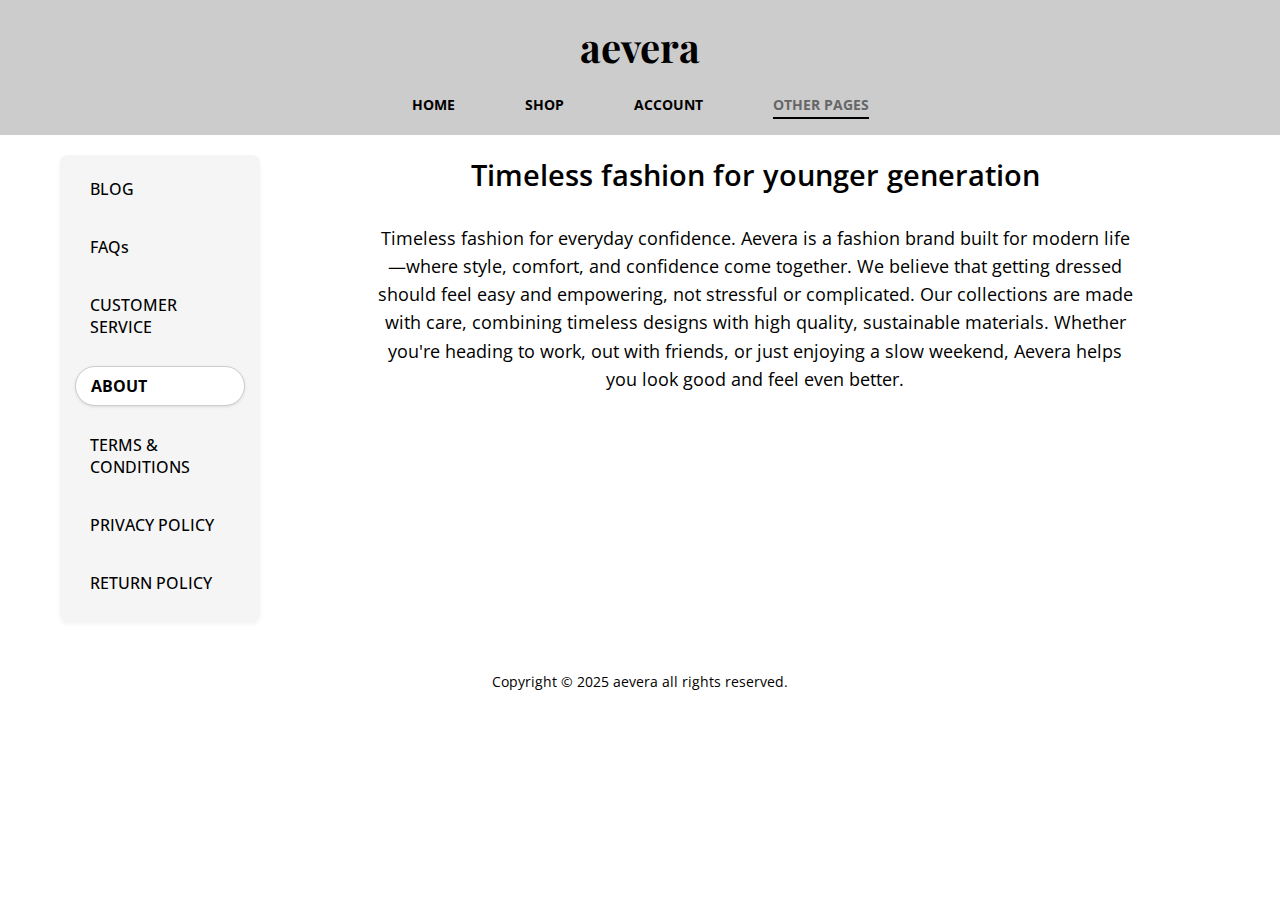
<file: about.html>
<!DOCTYPE html>
<html lang="en">
<head>
    <meta charset="UTF-8">
    <meta name="viewport" content="width=device-width, initial-scale=1.0">
    <title>About - Aevera E-commerce</title>
    <link rel="stylesheet" href="styles.css">
</head>
<body>
    <header>
        <a href="index.html" class="logo">aevera</a>
        <nav>
            <ul>
                <li><a href="index.html">HOME</a></li>
                <li><a href="shop.html">SHOP</a></li>
                <li><a href="account.html">ACCOUNT</a></li>
                <li><a href="blog.html" class="active">OTHER PAGES</a></li>
            </ul>
        </nav>
    </header>

    <main class="other-pages-container">
        <aside class="other-pages-nav">
            <ul>
                <li><a href="blog.html">BLOG</a></li>
                <li><a href="faqs.html">FAQs</a></li>
                <li><a href="customer-service.html">CUSTOMER SERVICE</a></li>
                <li><a href="about.html" class="active">ABOUT</a></li>
                <li><a href="terms.html">TERMS & CONDITIONS</a></li>
                <li><a href="privacy.html">PRIVACY POLICY</a></li>
                <li><a href="return-policy.html">RETURN POLICY</a></li>
            </ul>
        </aside>

        <div class="about-content">
            <h1 class="about-title">Timeless fashion for younger generation</h1>
            
            <div class="about-text">
                <p class="about-tagline">Timeless fashion for everyday confidence. Aevera is a fashion brand built for modern life—where style, comfort, and confidence come together. We believe that getting dressed should feel easy and empowering, not stressful or complicated. Our collections are made with care, combining timeless designs with high quality, sustainable materials. Whether you're heading to work, out with friends, or just enjoying a slow weekend, Aevera helps you look good and feel even better.</p>
            </div>
        </div>
    </main>

    <footer>
        <p>Copyright © 2025 aevera all rights reserved.</p>
    </footer>

    <script src="script.js"></script>
</body>
</html>
</file>
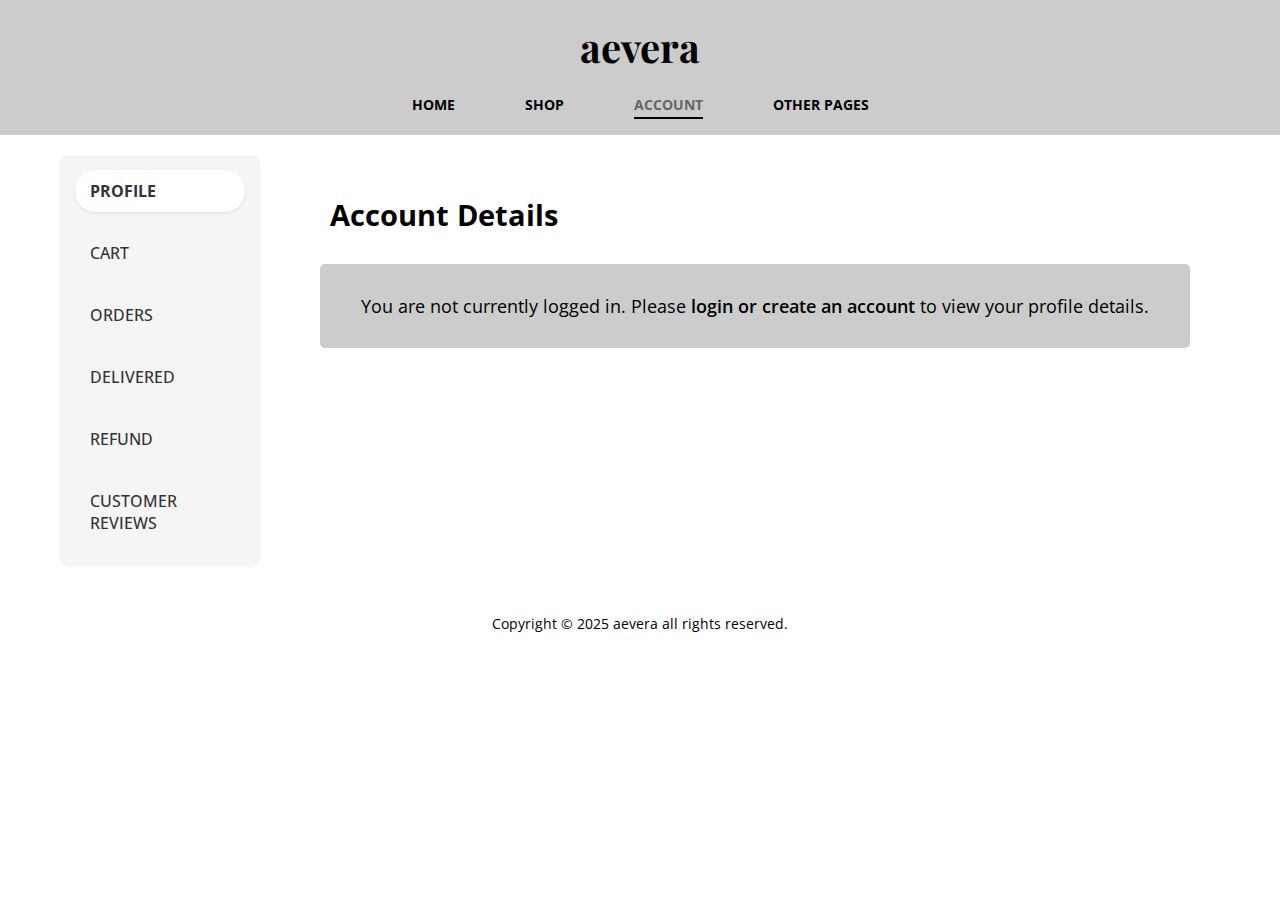
<file: account.html>
<!DOCTYPE html>
<html lang="en">
<head>
    <meta charset="UTF-8">
    <meta name="viewport" content="width=device-width, initial-scale=1.0">
    <title>Account Details - Aevera E-commerce</title>
    <link rel="stylesheet" href="styles.css">
</head>
<body>    <header>
        <a href="index.html" class="logo">aevera</a>
        <div class="hamburger-menu">
            <span></span>
            <span></span>
            <span></span>
        </div>
        <nav>
            <ul>
                <li><a href="index.html">HOME</a></li>
                <li><a href="shop.html">SHOP</a></li>
                <li><a href="account.html" class="active">ACCOUNT</a></li>
                <li><a href="blog.html">OTHER PAGES</a></li>
            </ul>
        </nav>
    </header>

    <main class="account-container">
        <aside class="account-nav">
            <ul>
                <li><a href="account.html" class="active">PROFILE</a></li>
                <li><a href="cart.html">CART</a></li>
                <li><a href="orders.html">ORDERS</a></li>
                <li><a href="delivered.html">DELIVERED</a></li>
                <li><a href="refund.html">REFUND</a></li>
                <li><a href="reviews.html">CUSTOMER REVIEWS</a></li>
            </ul>
        </aside>

        <div class="account-content">
            <section class="user-profile">
                <h2>Account Details</h2>
                <div id="accountDetails" class="account-details">
                    <div class="profile-info">
                        <h3>Personal Information</h3>
                        <p><strong>Full Name:</strong> <span id="profileName">Not available</span></p>
                        <p><strong>Email:</strong> <span id="profileEmail">Not available</span></p>
                    </div>
                    
                    <div class="address-info">
                        <h3>Address Information</h3>
                        <p><strong>Street Address:</strong> <span id="profileStreet">Not available</span></p>
                        <p><strong>City:</strong> <span id="profileCity">Not available</span></p>
                        <p><strong>State/Province:</strong> <span id="profileState">Not available</span></p>
                        <p><strong>Postal Code:</strong> <span id="profilePostal">Not available</span></p>
                        <p><strong>Country:</strong> <span id="profileCountry">Not available</span></p>
                    </div>
                    
                    <div class="account-actions">
                        <button id="editProfileBtn" class="btn-primary">Edit Profile</button>
                        <button id="logoutBtn" class="btn-secondary">Logout</button>
                    </div>
                </div>
                
                <!-- Profile Not Found Message (shown when no profile exists) -->
                <div id="noProfileMessage" class="no-profile-message" style="display: none;">
                    <p>You are not currently logged in. Please <a href="auth.html">login or create an account</a> to view your profile details.</p>
                </div>
            </section>
        </div>
    </main>

    <footer>
        <p>Copyright © 2025 aevera all rights reserved.</p>
    </footer>

    <script src="script.js"></script>
</body>
</html>
</file>
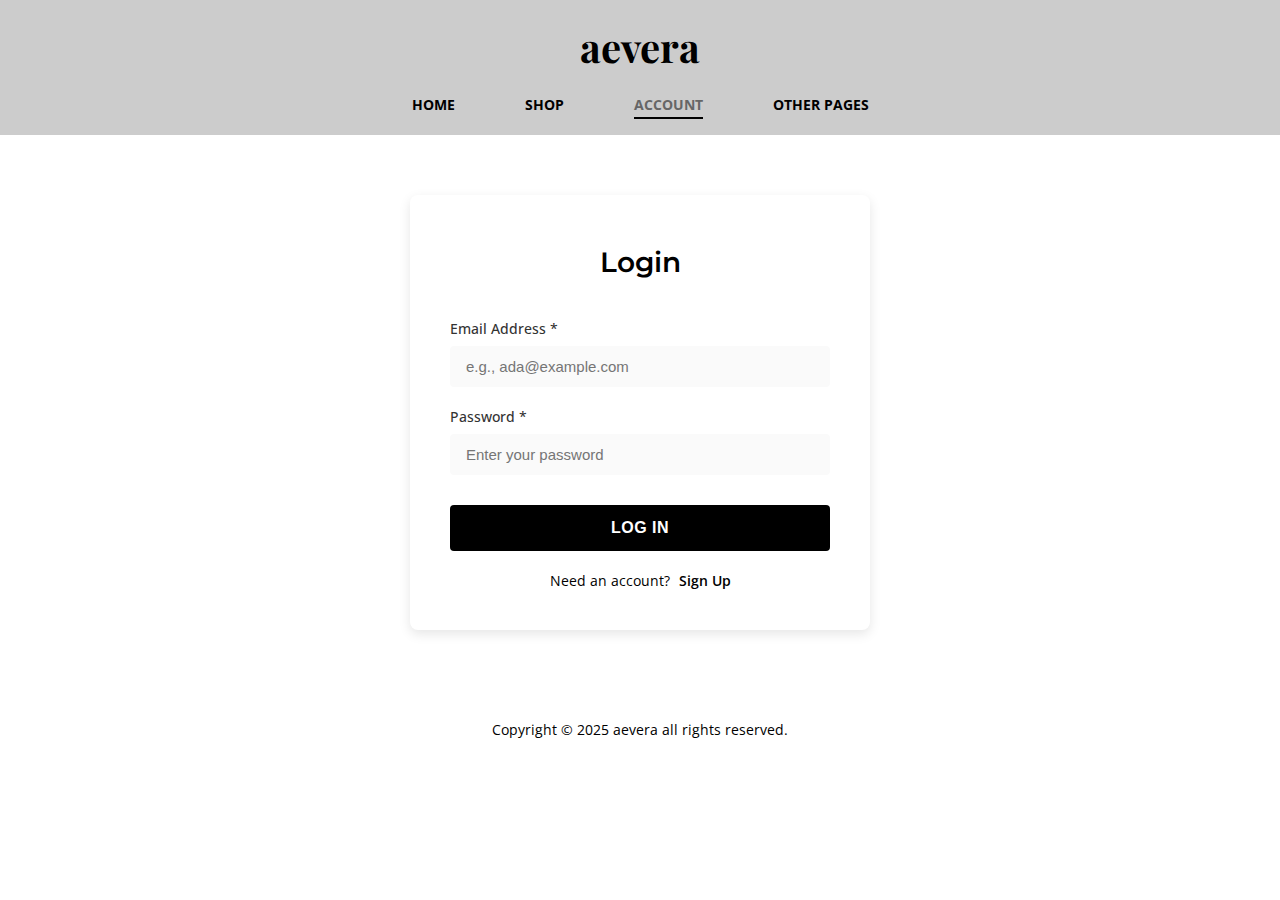
<file: auth.html>
<!DOCTYPE html>
<html lang="en">
<head>
    <meta charset="UTF-8">
    <meta name="viewport" content="width=device-width, initial-scale=1.0">
    <title>Authentication - Aevera</title>
    <link rel="stylesheet" href="styles.css">
    <style>
        .auth-container {
            max-width: 500px;
            margin: 60px auto;
            padding: 0 20px;
        }
        
        .auth-forms {
            background-color: #FFFFFF;
            border-radius: 8px;
            box-shadow: 0 4px 12px rgba(0,0,0,0.1);
            padding: 40px;
        }
        
        .auth-form h2 {
            font-size: 28px;
            font-weight: 600;
            margin-bottom: 30px;
            text-align: center;
            color: #000;
            font-family: 'Montserrat', sans-serif;
        }
        
        .form-group {
            margin-bottom: 20px;
        }
        
        .form-group label {
            display: block;
            margin-bottom: 8px;
            font-weight: 500;
            font-size: 14px;
            color: #333;
        }
        
        .form-group input {
            width: 100%;
            padding: 12px 16px;
            border: 1px solid #ddd;
            border-radius: 4px;
            font-size: 15px;
            transition: border-color 0.3s;
            box-sizing: border-box;
            background-color: #fafafa;
        }
        
        .form-group input:focus {
            border-color: #000;
            outline: none;
        }
        
        .form-actions {
            margin-top: 30px;
        }
        
        .btn-submit {
            width: 100%;
            background-color: #000;
            color: #fff;
            border: none;
            padding: 14px;
            font-size: 16px;
            font-weight: 600;
            border-radius: 4px;
            cursor: pointer;
            transition: background-color 0.3s;
            text-transform: uppercase;
            letter-spacing: 0.5px;
        }
        
        .btn-submit:hover {
            background-color: #333;
        }
        
        .form-footer {
            text-align: center;
            margin-top: 20px;
            font-size: 14px;
        }
        
        .form-footer a {
            color: #000;
            font-weight: 600;
            text-decoration: none;
            margin-left: 5px;
        }
        
        .form-footer a:hover {
            text-decoration: underline;
        }
        
        .hidden {
            display: none;
        }
        
        .error-message {
            color: #e53935;
            font-size: 14px;
            margin-top: 15px;
            text-align: center;
        }
        
        .form-row {
            display: flex;
            gap: 15px;
        }
        
        .form-row .form-group {
            flex: 1;
        }
        
        .address-section {
            margin-top: 20px;
            margin-bottom: 20px;
            padding-top: 15px;
            border-top: 1px solid #eee;
        }
        
        .address-section h3 {
            font-size: 18px;
            margin-bottom: 20px;
            color: #333;
            font-weight: 600;
        }
        
        /* Add a subtle animation for form transitions */
        @keyframes fadeIn {
            from { opacity: 0; transform: translateY(10px); }
            to { opacity: 1; transform: translateY(0); }
        }
        
        .auth-form {
            animation: fadeIn 0.4s ease-out;
        }
    </style>
</head>
<body>    <header>        <a href="index.html" class="logo">aevera</a>
        <div class="hamburger-menu">
            <span></span>
            <span></span>
            <span></span>
        </div>
        <nav>
            <ul>
                <li><a href="index.html">HOME</a></li>
                <li><a href="shop.html">SHOP</a></li>
                <li><a href="account.html" class="active">ACCOUNT</a></li>
                <li><a href="blog.html">OTHER PAGES</a></li>
            </ul>
        </nav>
        <hr class="dashed">
        <hr class="solid">
    </header>

    <main class="auth-container">
        <div class="auth-forms">            <!-- Login Form -->
            <form id="loginForm" class="auth-form" method="POST" action="#">
                <h2>Login</h2>
                <div class="form-group">
                    <label for="login-email">Email Address *</label>
                    <input type="email" id="login-email" name="email" placeholder="e.g., ada@example.com" required>
                </div>
                <div class="form-group">
                    <label for="login-password">Password *</label>
                    <input type="password" id="login-password" name="password" placeholder="Enter your password" required>
                </div>
                <div class="form-actions">
                    <button type="submit" class="btn-submit">Log In</button>
                </div>
                <div class="form-footer">
                    <p>Need an account? <a href="#" id="showSignup">Sign Up</a></p>
                </div>
                <div id="login-error" class="error-message"></div>
            </form>

            <!-- Sign Up Form (Initially Hidden) -->
            <form id="signupForm" class="auth-form hidden" method="POST" action="#">
                <h2>Create Account</h2>
                <div class="form-group">
                    <label for="signup-name">Full Name *</label>
                    <input type="text" id="signup-name" name="name" placeholder="e.g., Ada Lovelace" required>
                </div>
                <div class="form-group">
                    <label for="signup-email">Email Address *</label>
                    <input type="email" id="signup-email" name="email" placeholder="e.g., ada@example.com" required>
                </div>
                <div class="form-group">
                    <label for="signup-phone">Phone Number *</label>
                    <input type="tel" id="signup-phone" name="phone" placeholder="e.g., +639560456878" required>
                </div>
                <div class="address-section">
                    <h3>Address Information</h3>
                    <div class="form-group">
                        <label for="signup-street">Street Address *</label>
                        <input type="text" id="signup-street" name="street_address" placeholder="e.g., 123 Innovation Drive" required>
                    </div>
                    <div class="form-row">
                        <div class="form-group">
                            <label for="signup-city">City *</label>
                            <input type="text" id="signup-city" name="city" placeholder="e.g., London" required>
                        </div>
                        <div class="form-group">
                            <label for="signup-state">State/Province *</label>
                            <input type="text" id="signup-state" name="state" placeholder="e.g., California or Ontario" required>
                        </div>
                    </div>
                    <div class="form-row">
                        <div class="form-group">
                            <label for="signup-postal">Postal Code *</label>
                            <input type="text" id="signup-postal" name="postal_code" placeholder="e.g., 94043 or SW1A 0AA" required>
                        </div>
                        <div class="form-group">
                            <label for="signup-country">Country *</label>
                            <input type="text" id="signup-country" name="country" placeholder="e.g., United States" required>
                        </div>
                    </div>
                </div>
                <div class="form-group">
                    <label for="signup-password">Password *</label>
                    <input type="password" id="signup-password" name="password" placeholder="Create a strong password" required minlength="8">
                </div>
                <div class="form-group">
                    <label for="signup-confirm-password">Confirm Password *</label>
                    <input type="password" id="signup-confirm-password" name="confirm_password" placeholder="Re-enter your password" required>
                </div>
                <div class="form-actions">
                    <button type="submit" class="btn-submit">Sign Up</button>
                </div>
                <div class="form-footer">
                    <p>Already have an account? <a href="#" id="showLogin">Log In</a></p>
                </div>
                <div id="signup-error" class="error-message"></div>
            </form>
        </div>
    </main>    <footer>
        <p>Copyright © 2025 aevera all rights reserved.</p>
    </footer>

    <script src="script.js"></script>
    <script>
        // Toggle between login and signup forms
        document.addEventListener('DOMContentLoaded', function() {
            const loginForm = document.getElementById('loginForm');
            const signupForm = document.getElementById('signupForm');
            const showSignupLink = document.getElementById('showSignup');
            const showLoginLink = document.getElementById('showLogin');
            
            // Show signup form and hide login form
            showSignupLink.addEventListener('click', function(e) {
                e.preventDefault();
                loginForm.classList.add('hidden');
                signupForm.classList.remove('hidden');
            });
            
            // Show login form and hide signup form
            showLoginLink.addEventListener('click', function(e) {
                e.preventDefault();
                signupForm.classList.add('hidden');
                loginForm.classList.remove('hidden');
            });
            
            // Basic form validation example
            loginForm.addEventListener('submit', function(e) {
                e.preventDefault();
                const email = document.getElementById('login-email').value;
                const password = document.getElementById('login-password').value;
                
                if (email && password) {
                    // In a real application, you would send this data to your server
                    console.log('Login form submitted');
                    // Redirect to account page or dashboard
                    window.location.href = 'account.html';
                } else {
                    document.getElementById('login-error').textContent = 'Please fill in all required fields.';
                }
            });
            
            signupForm.addEventListener('submit', function(e) {
                e.preventDefault();
                const password = document.getElementById('signup-password').value;
                const confirmPassword = document.getElementById('signup-confirm-password').value;
                
                if (password !== confirmPassword) {
                    document.getElementById('signup-error').textContent = 'Passwords do not match.';
                    return;
                }
                
                // In a real application, you would validate and send this data to your server
                console.log('Signup form submitted');
                // Redirect to account page or dashboard
                window.location.href = 'account.html';
            });
        });
    </script>
</body>
</html>
</file>
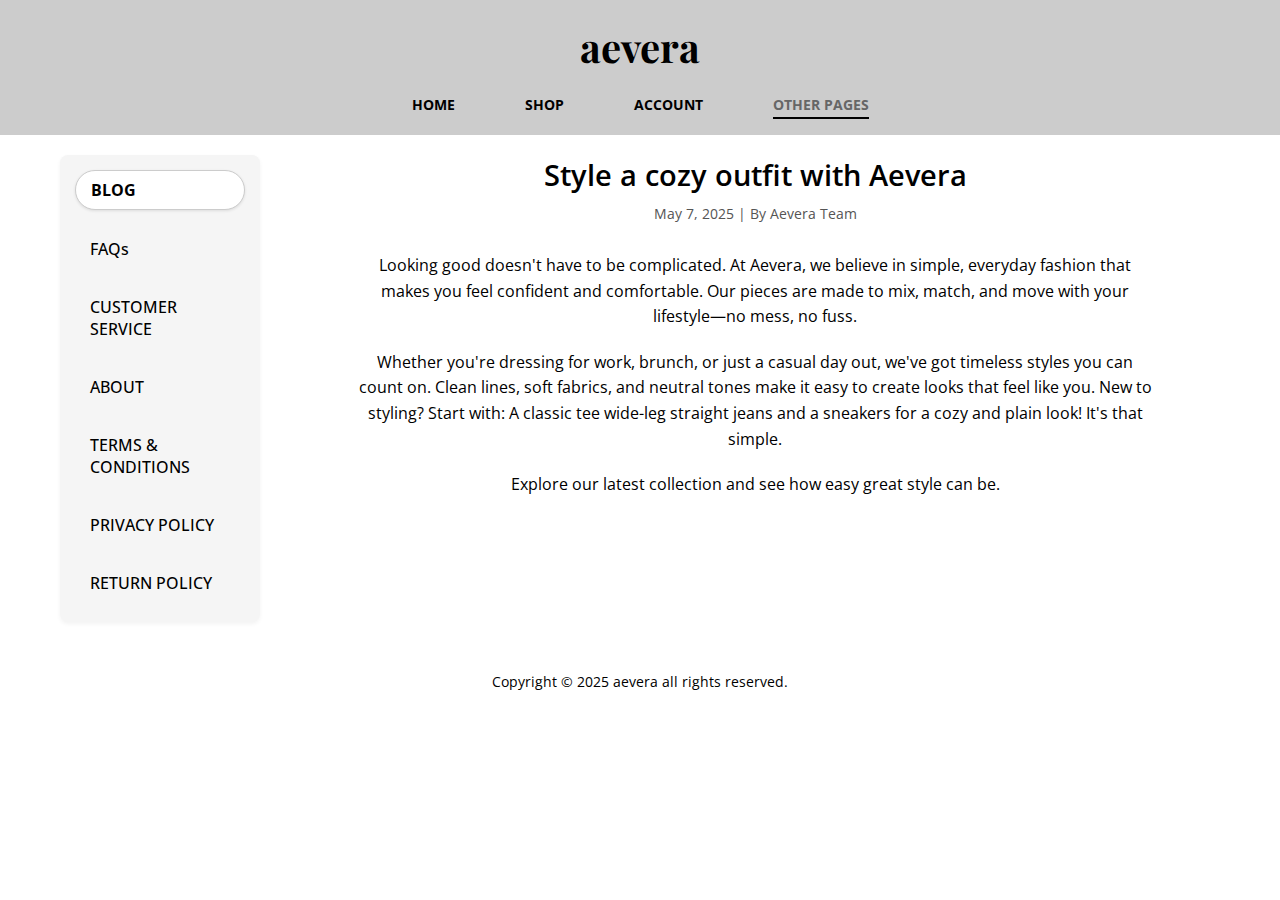
<file: blog.html>
<!DOCTYPE html>
<html lang="en">
<head>
    <meta charset="UTF-8">
    <meta name="viewport" content="width=device-width, initial-scale=1.0">
    <title>Blog - Aevera E-commerce</title>
    <link rel="stylesheet" href="styles.css">
</head>
<body>    <header>        <a href="index.html" class="logo">aevera</a>
        <div class="hamburger-menu">
            <span></span>
            <span></span>
            <span></span>
        </div>
        <nav>
            <ul>
                <li><a href="index.html">HOME</a></li>
                <li><a href="shop.html">SHOP</a></li>
                <li><a href="account.html">ACCOUNT</a></li>
                <li><a href="blog.html" class="active">OTHER PAGES</a></li>
            </ul>
        </nav>
    </header>

    <main class="other-pages-container">
        <aside class="other-pages-nav">
            <ul>
                <li><a href="blog.html" class="active">BLOG</a></li>
                <li><a href="faqs.html">FAQs</a></li>
                <li><a href="customer-service.html">CUSTOMER SERVICE</a></li>
                <li><a href="about.html">ABOUT</a></li>
                <li><a href="terms.html">TERMS & CONDITIONS</a></li>
                <li><a href="privacy.html">PRIVACY POLICY</a></li>
                <li><a href="return-policy.html">RETURN POLICY</a></li>
            </ul>
        </aside>

        <div class="blog-content">
            <article class="blog-post">
                <div class="blog-header">
                    <h1 class="blog-title">Style a cozy outfit with Aevera</h1>
                    <div class="blog-meta">
                        <span class="blog-date">May 7, 2025</span> | 
                        <span class="blog-author">By Aevera Team</span>
                    </div>
                </div>
                <div class="blog-text">
                    <p>Looking good doesn't have to be complicated. At Aevera, we believe in simple, everyday fashion that makes you feel confident and comfortable. Our pieces are made to mix, match, and move with your lifestyle—no mess, no fuss.</p>
                    <p>Whether you're dressing for work, brunch, or just a casual day out, we've got timeless styles you can count on. Clean lines, soft fabrics, and neutral tones make it easy to create looks that feel like you. New to styling? Start with:  A classic tee wide-leg straight jeans and a sneakers for a cozy and plain look! It's that simple.</p>
                    <p>Explore our latest collection and see how easy great style can be.</p>
                </div>
            </article>
        </div>
    </main>

    <footer>
        <p>Copyright © 2025 aevera all rights reserved.</p>
    </footer>

    <script src="script.js"></script>
</body>
</html>
</file>
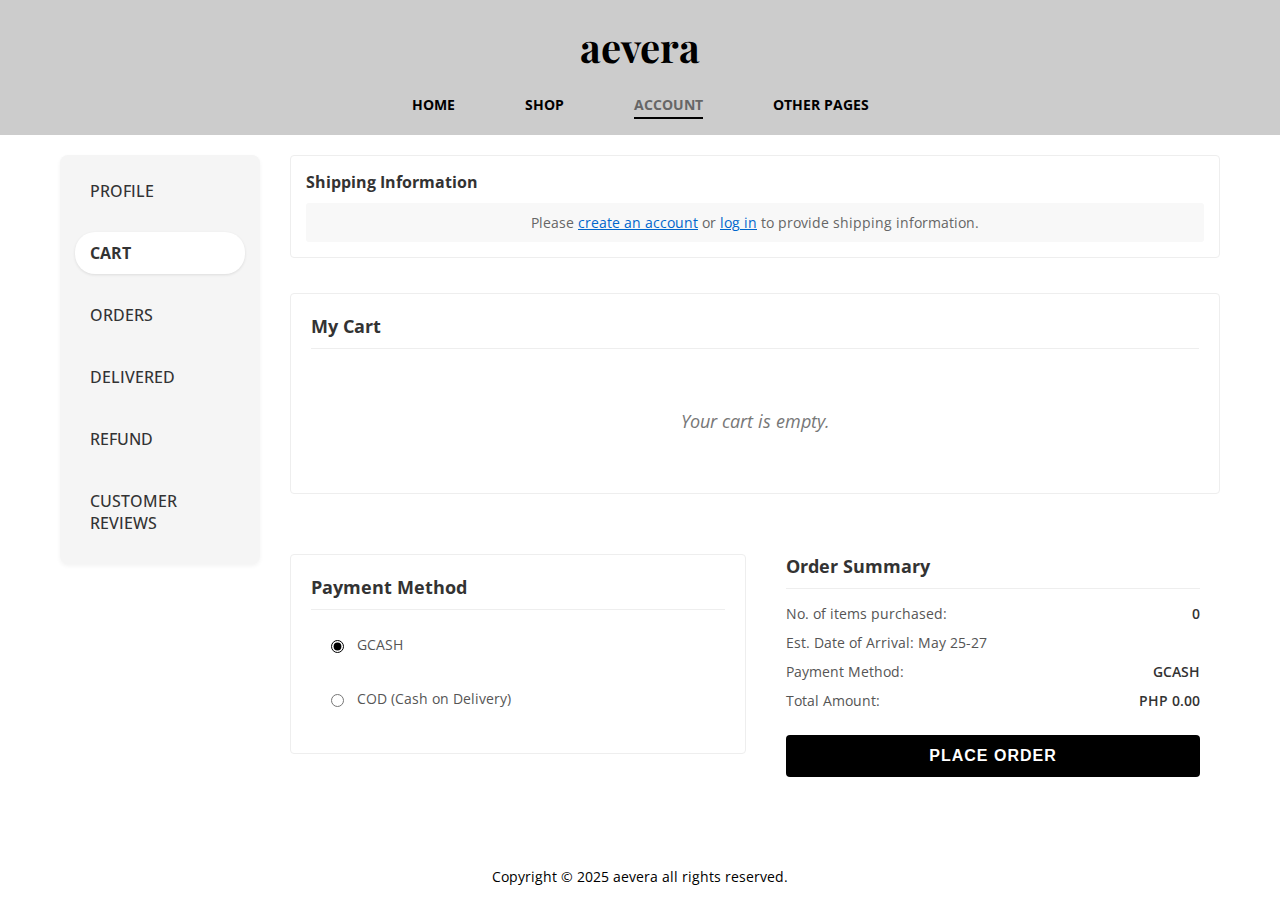
<file: cart.html>
<!DOCTYPE html>
<html lang="en">
<head>
    <meta charset="UTF-8">
    <meta name="viewport" content="width=device-width, initial-scale=1.0">
    <title>Cart - Aevera E-commerce</title>
    <link rel="stylesheet" href="styles.css">
</head>
<body>
    <header>
        <a href="index.html" class="logo">aevera</a>
        <nav>
            <ul>
                <li><a href="index.html">HOME</a></li>
                <li><a href="shop.html">SHOP</a></li>
                <li><a href="account.html" class="active">ACCOUNT</a></li>
                <li><a href="blog.html">OTHER PAGES</a></li>
            </ul>
        </nav>
    </header>

    <main class="account-container">
        <aside class="account-nav">
            <ul>                <li><a href="account.html">PROFILE</a></li>
                <li><a href="cart.html" class="active">CART</a></li>
                <li><a href="orders.html">ORDERS</a></li>
                <li><a href="delivered.html">DELIVERED</a></li>
                <li><a href="refund.html">REFUND</a></li>
                <li><a href="reviews.html">CUSTOMER REVIEWS</a></li>
            </ul>
        </aside>

        <div class="cart-content">
            <!-- Shipping Information (will be filled by JavaScript based on user login status) -->
            <section class="user-info">
                <h2>Shipping Information</h2>
                <div class="address-details">
                    <!-- This will be populated by updateShippingInfoOnCartPage() in script.js -->
                </div>
            </section>
            
            <section class="cart-items-container">
                <h2>My Cart</h2>
                <div id="cartItemsList">
                    <!-- Cart items will be dynamically inserted here by script.js -->
                    <span id="cartCount" style="display: none;">0</span> <!-- Keep for JS logic -->
                </div>
            </section>

            <section class="payment-and-summary">
                <div class="payment-selection">
                    <h3>Payment Method</h3>
                    <div class="payment-options">
                        <label>
                            <input type="radio" name="payment" value="gcash" onclick="updatePaymentMethodDisplay('GCASH')" checked>
                            GCASH
                        </label>
                        <label>
                            <input type="radio" name="payment" value="cod" onclick="updatePaymentMethodDisplay('COD')">
                            COD (Cash on Delivery)
                        </label>
                    </div>
                </div>

                <div class="order-summary">
                    <h3>Order Summary</h3>
                    <div class="summary-details">
                        <p>No. of items purchased: <span class="items-count">0</span></p>
                        <p>Est. Date of Arrival: May 25-27</p>
                        <p>Payment Method: <span id="paymentMethodDisplay">GCASH</span></p>
                        <p>Total Amount: <span id="orderSummaryTotalAmount">PHP 0.00</span></p>
                    </div>
                    <button onclick="placeOrderAndClearCart()" class="place-order-btn">PLACE ORDER</button>
                </div>
            </section>
        </div>
    </main>

    <footer>
        <p>Copyright © 2025 aevera all rights reserved.</p>
    </footer>

    <script src="script.js"></script>
</body>
</html>
</file>
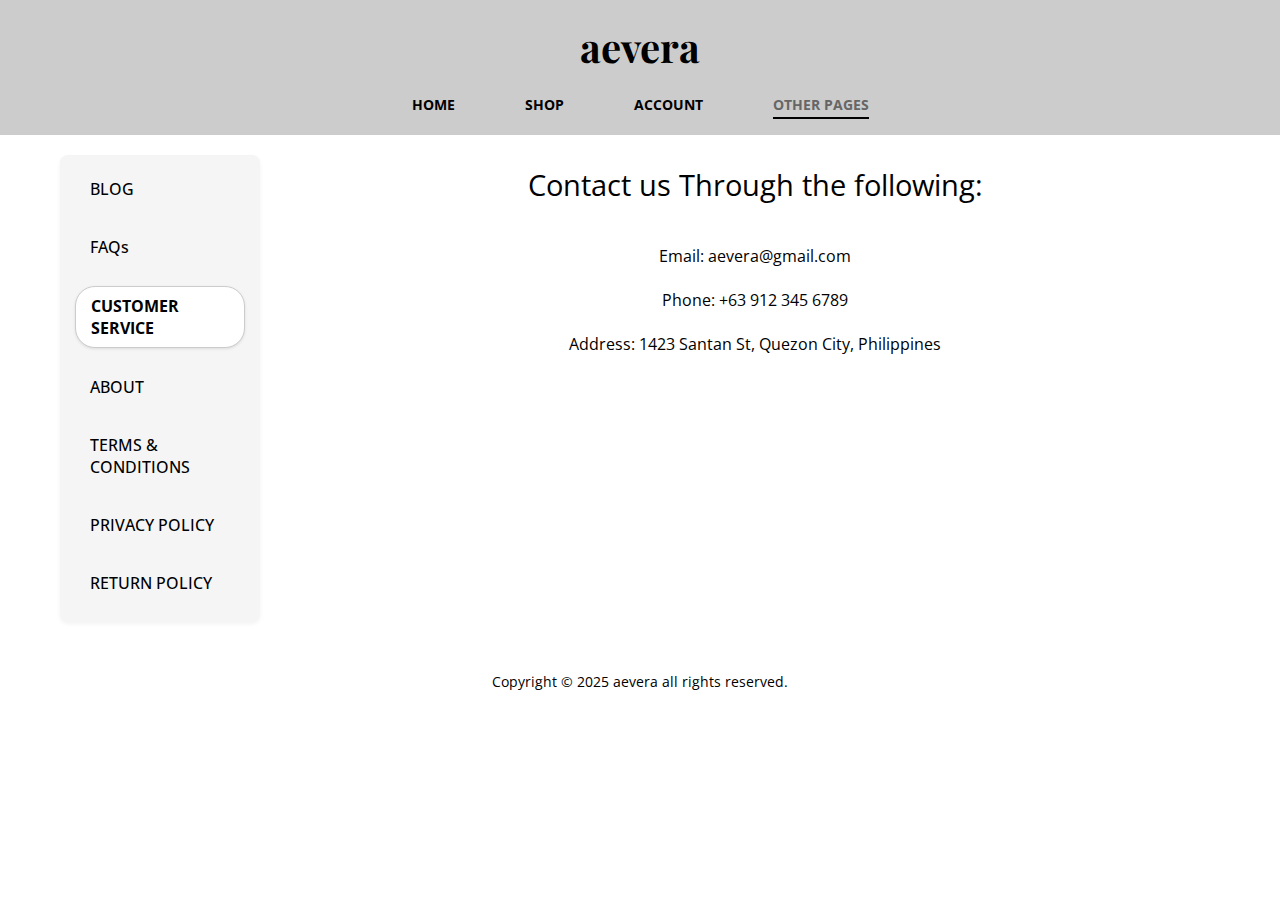
<file: customer-service.html>
<!DOCTYPE html>
<html lang="en">
<head>
    <meta charset="UTF-8">
    <meta name="viewport" content="width=device-width, initial-scale=1.0">
    <title>Customer Service - Aevera E-commerce</title>
    <link rel="stylesheet" href="styles.css">
</head>
<body>
    <header>
        <a href="index.html" class="logo">aevera</a>
        <nav>
            <ul>
                <li><a href="index.html">HOME</a></li>
                <li><a href="shop.html">SHOP</a></li>
                <li><a href="account.html">ACCOUNT</a></li>
                <li><a href="blog.html" class="active">OTHER PAGES</a></li>
            </ul>
        </nav>
    </header>

    <main class="other-pages-container">
        <aside class="other-pages-nav">
            <ul>
                <li><a href="blog.html">BLOG</a></li>
                <li><a href="faqs.html">FAQs</a></li>
                <li><a href="customer-service.html" class="active">CUSTOMER SERVICE</a></li>
                <li><a href="about.html">ABOUT</a></li>
                <li><a href="terms.html">TERMS & CONDITIONS</a></li>
                <li><a href="privacy.html">PRIVACY POLICY</a></li>
                <li><a href="return-policy.html">RETURN POLICY</a></li>
            </ul>
        </aside>

        <div class="customer-service-content"> 
            <div class="contact-info">
                <h2>Contact us Through the following:</h2>
                <div class="contact-details">
                    <p>Email: aevera@gmail.com</p>
                    <p>Phone: +63 912 345 6789</p>
                    <p>Address: 1423 Santan St, Quezon City, Philippines</p>
                </div>
            </div>
        </div>
    </main>

    <footer>
        <p>Copyright © 2025 aevera all rights reserved.</p>
    </footer>

    <script src="script.js"></script>
</body>
</html>
</file>
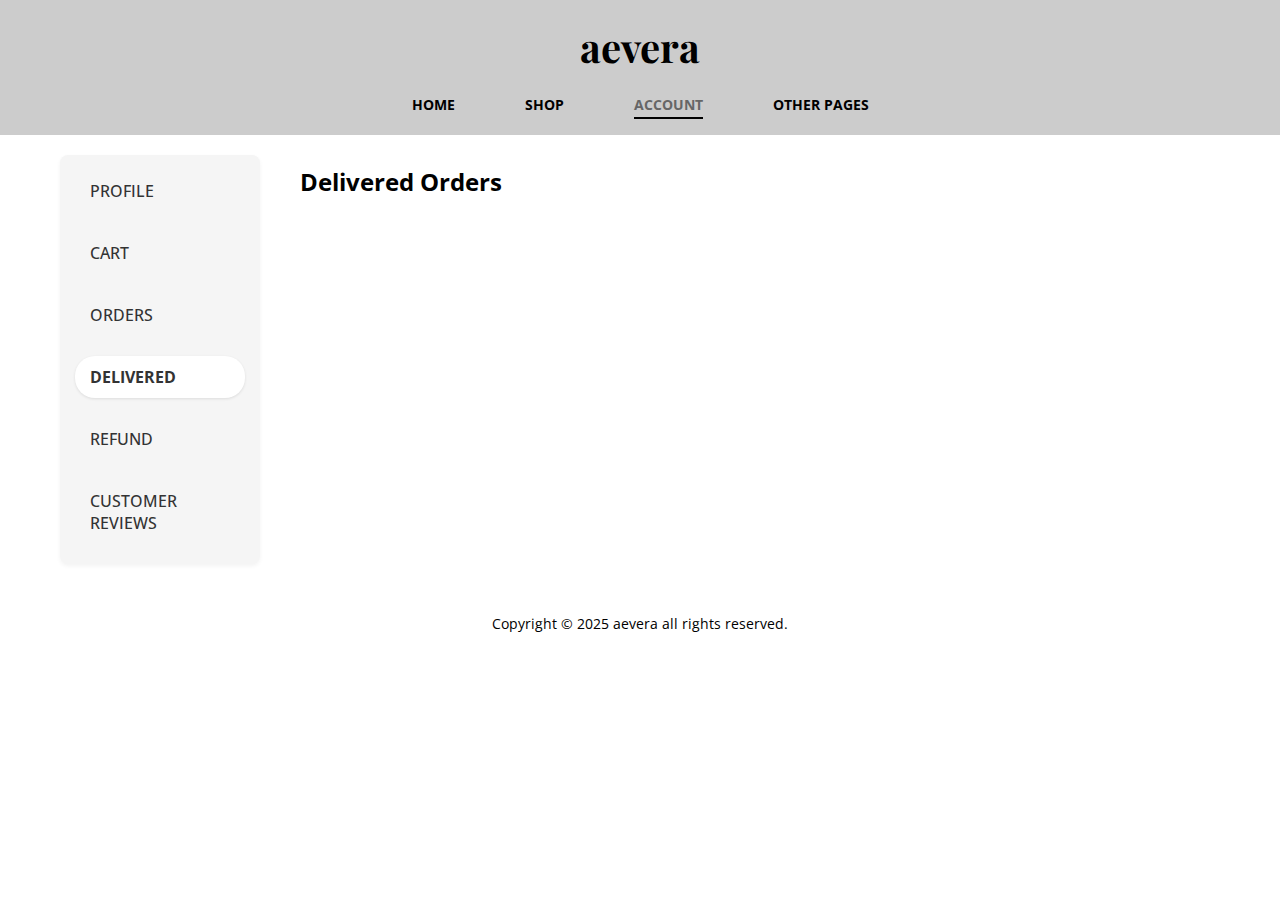
<file: delivered.html>
<!DOCTYPE html>
<html lang="en">
<head>
    <meta charset="UTF-8">
    <meta name="viewport" content="width=device-width, initial-scale=1.0">
    <title>Delivered Orders - Aevera E-commerce</title>
    <link rel="stylesheet" href="styles.css">
</head>
<body>
    <header><a href="index.html" class="logo">aevera</a>
        <nav>
            <ul>
                <li><a href="index.html">HOME</a></li>
                <li><a href="shop.html">SHOP</a></li>
                <li><a href="account.html" class="active">ACCOUNT</a></li>
                <li><a href="blog.html">OTHER PAGES</a></li>
            </ul>
        </nav>        <hr class="dashed">
        <hr class="solid">
    </header>
    
    <main class="account-container">
        <aside class="account-nav">
            <ul>
                <li><a href="account.html">PROFILE</a></li>
                <li><a href="cart.html">CART</a></li>
                <li><a href="orders.html">ORDERS</a></li>
                <li><a href="delivered.html" class="active">DELIVERED</a></li>
                <li><a href="refund.html">REFUND</a></li>
                <li><a href="reviews.html">CUSTOMER REVIEWS</a></li>
            </ul>
        </aside>

        <div class="delivered-content">
            <h2>Delivered Orders</h2>
            <div class="delivered-list">
                <!-- Delivered orders will be populated by JavaScript -->
            </div>
        </div>
    </main>

    <footer>
        <p>Copyright © 2025 aevera all rights reserved.</p>
    </footer>

    <script src="script.js"></script>
</body>
</html>
</file>
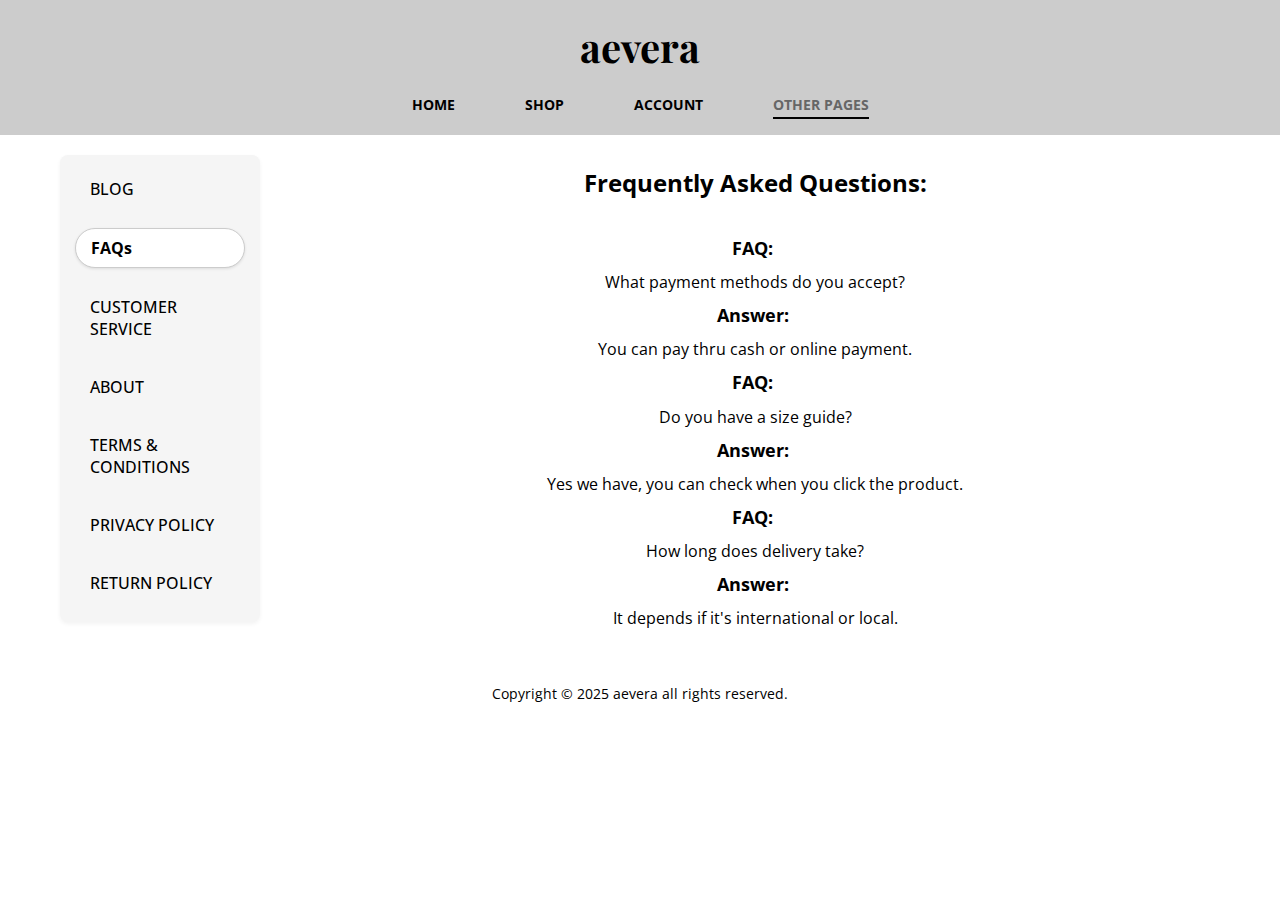
<file: faqs.html>
<!DOCTYPE html>
<html lang="en">
<head>
    <meta charset="UTF-8">
    <meta name="viewport" content="width=device-width, initial-scale=1.0">
    <title>FAQs - Aevera E-commerce</title>
    <link rel="stylesheet" href="styles.css">
</head>
<body>
    <header>
        <a href="index.html" class="logo">aevera</a>
        <nav>
            <ul>
                <li><a href="index.html">HOME</a></li>
                <li><a href="shop.html">SHOP</a></li>
                <li><a href="account.html">ACCOUNT</a></li>
                <li><a href="blog.html" class="active">OTHER PAGES</a></li>
            </ul>
        </nav>
    </header>

    <main class="other-pages-container">
        <aside class="other-pages-nav">
            <ul>
                <li><a href="blog.html">BLOG</a></li>
                <li><a href="faqs.html" class="active">FAQs</a></li>
                <li><a href="customer-service.html">CUSTOMER SERVICE</a></li>
                <li><a href="about.html">ABOUT</a></li>
                <li><a href="terms.html">TERMS & CONDITIONS</a></li>
                <li><a href="privacy.html">PRIVACY POLICY</a></li>
                <li><a href="return-policy.html">RETURN POLICY</a></li>
            </ul>
        </aside>

        <div class="faqs-content">
            <div class="faq-container">
                <h2>Frequently Asked Questions:</h2>
                <p class="faq-text">
                <p><strong>FAQ:</strong></p>
                <p class="faq-text">What payment methods do you accept?</p>
                
                <p><strong>Answer:</strong></p>
                <p class="faq-text">You can pay thru cash or online payment.</p>
                
                <p><strong>FAQ:</strong></p>
                <p class="faq-text">Do you have a size guide?</p>
                
                <p><strong>Answer:</strong></p>
                <p class="faq-text">Yes we have, you can check when you click the product.</p>
                
                <p><strong>FAQ:</strong></p>
                <p class="faq-text">How long does delivery take?</p>
                
                <p><strong>Answer:</strong></p>
                <p class="faq-text">It depends if it's international or local.</p>
            </div>
        </div>
    </main>

    <footer>
        <p>Copyright © 2025 aevera all rights reserved.</p>
    </footer>

    <script src="script.js"></script>
</body>
</html>
</file>
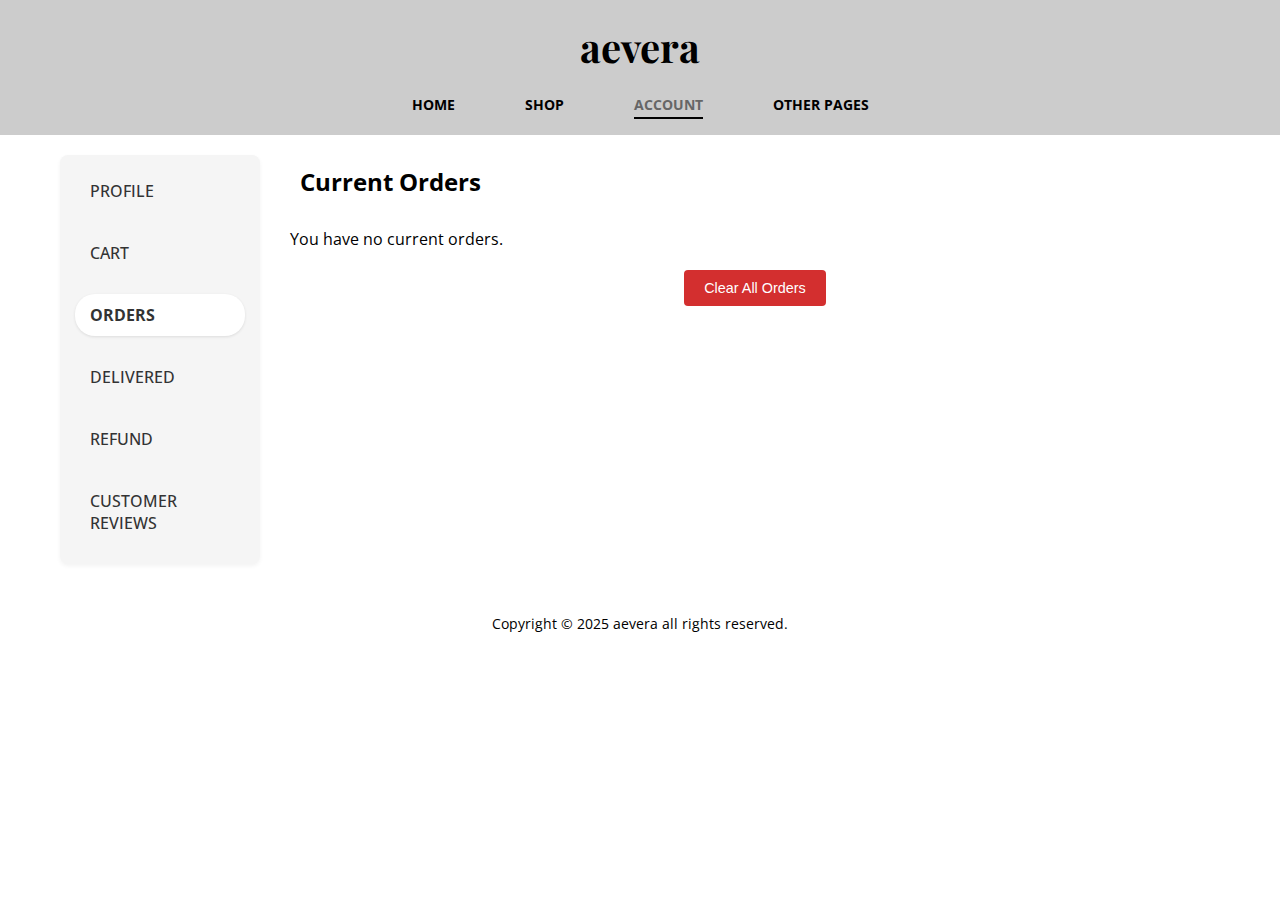
<file: orders.html>
<!DOCTYPE html>
<html lang="en">
<head>
    <meta charset="UTF-8">
    <meta name="viewport" content="width=device-width, initial-scale=1.0">
    <title>Orders - Aevera E-commerce</title>
    <link rel="stylesheet" href="styles.css">
</head>
<body>
    <header>        <a href="index.html" class="logo">aevera</a>
        <nav>
            <ul>
                <li><a href="index.html">HOME</a></li>
                <li><a href="shop.html">SHOP</a></li>
                <li><a href="account.html" class="active">ACCOUNT</a></li>
                <li><a href="blog.html">OTHER PAGES</a></li>
            </ul>
        </nav>        <hr class="dashed">
        <hr class="solid">
    </header>
    
    <main class="account-container">
        <aside class="account-nav">
            <ul>
                <li><a href="account.html">PROFILE</a></li>
                <li><a href="cart.html">CART</a></li>
                <li><a href="orders.html" class="active">ORDERS</a></li>
                <li><a href="delivered.html">DELIVERED</a></li>
                <li><a href="refund.html">REFUND</a></li>
                <li><a href="reviews.html">CUSTOMER REVIEWS</a></li>
            </ul>
        </aside>

        <div class="orders-content">
            <h2>Current Orders</h2>
            <div class="order-list">
                <!-- Orders will be populated by JavaScript -->
            </div>
            <button onclick="clearAllUserOrders()" class="btn-clear-orders">Clear All Orders</button> <!-- Added this button -->
        </div>
    </main>

    <footer>
        <p>Copyright © 2025 aevera all rights reserved.</p>
    </footer>

    <script src="script.js"></script>
</body>
</html>
</file>
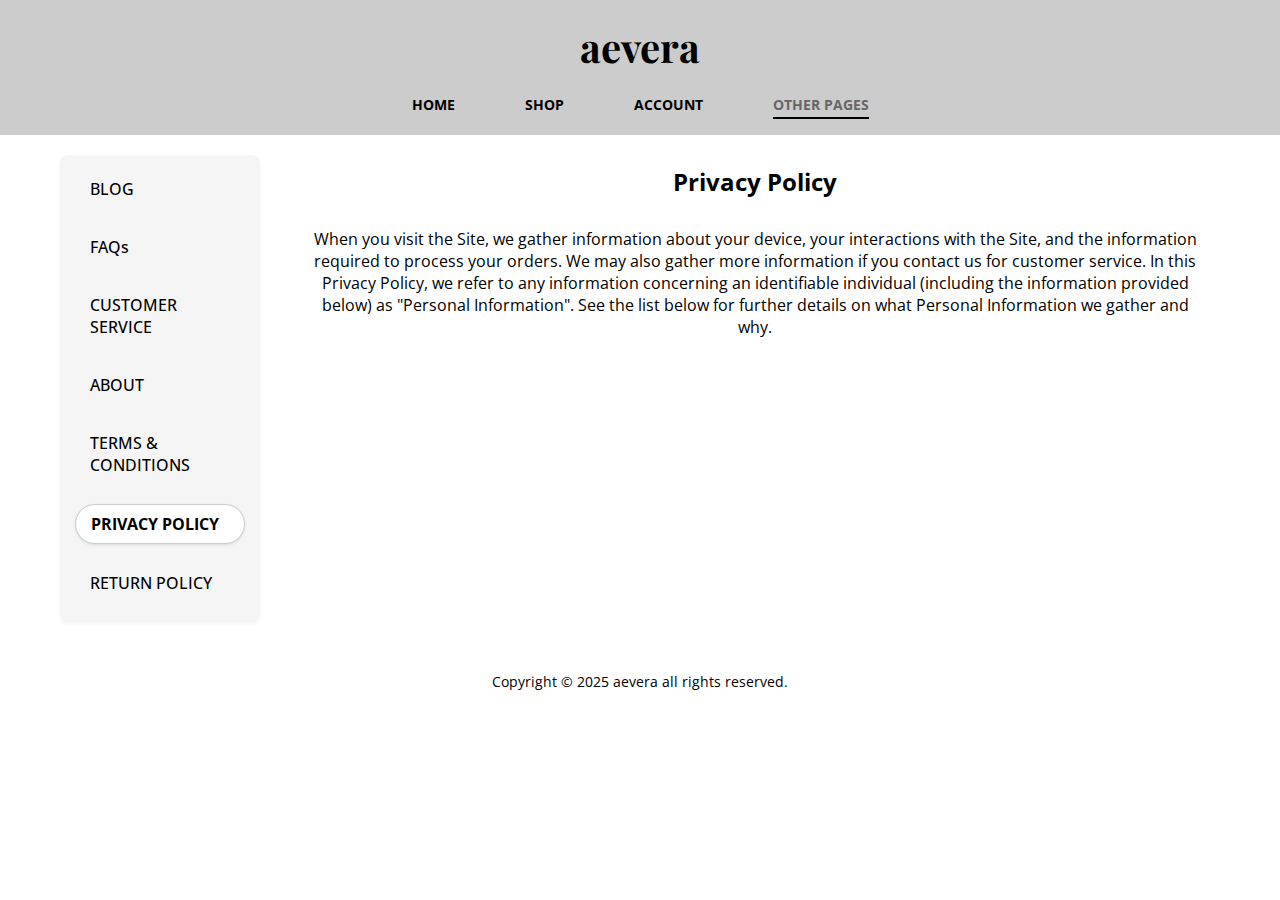
<file: privacy.html>
<!DOCTYPE html>
<html lang="en">
<head>
    <meta charset="UTF-8">
    <meta name="viewport" content="width=device-width, initial-scale=1.0">
    <title>Privacy Policy - Aevera E-commerce</title>
    <link rel="stylesheet" href="styles.css">
</head>
<body>
    <header>        <a href="index.html" class="logo">aevera</a>
        <nav>
            <ul>
                <li><a href="index.html">HOME</a></li>
                <li><a href="shop.html">SHOP</a></li>
                <li><a href="account.html">ACCOUNT</a></li>
                <li><a href="blog.html" class="active">OTHER PAGES</a></li>
            </ul>
        </nav>
    </header>

    <main class="other-pages-container">
        <aside class="other-pages-nav">
            <ul>
                <li><a href="blog.html">BLOG</a></li>
                <li><a href="faqs.html">FAQs</a></li>
                <li><a href="customer-service.html">CUSTOMER SERVICE</a></li>
                <li><a href="about.html">ABOUT</a></li>
                <li><a href="terms.html">TERMS & CONDITIONS</a></li>
                <li><a href="privacy.html" class="active">PRIVACY POLICY</a></li>
                <li><a href="return-policy.html">RETURN POLICY</a></li>
            </ul>
        </aside>

        <div class="faqs-content"> <!-- Using faqs-content for left-aligned title -->
            <h2>Privacy Policy</h2>
            <div class="faq-list"> <!-- Using faq-list for item styling -->
                <div class="faq-item">
                    <p>When you visit the Site, we gather information about your device, your interactions with the Site, and the information required to process your orders. We may also gather more information if you contact us for customer service. In this Privacy Policy, we refer to any information concerning an identifiable individual (including the information provided below) as "Personal Information". See the list below for further details on what Personal Information we gather and why.</p>
                </div>
            </div>
        </div>
    </main>

    <footer>
        <p>Copyright © 2025 aevera all rights reserved.</p>
    </footer>

    <script src="script.js"></script>
</body>
</html>
</file>
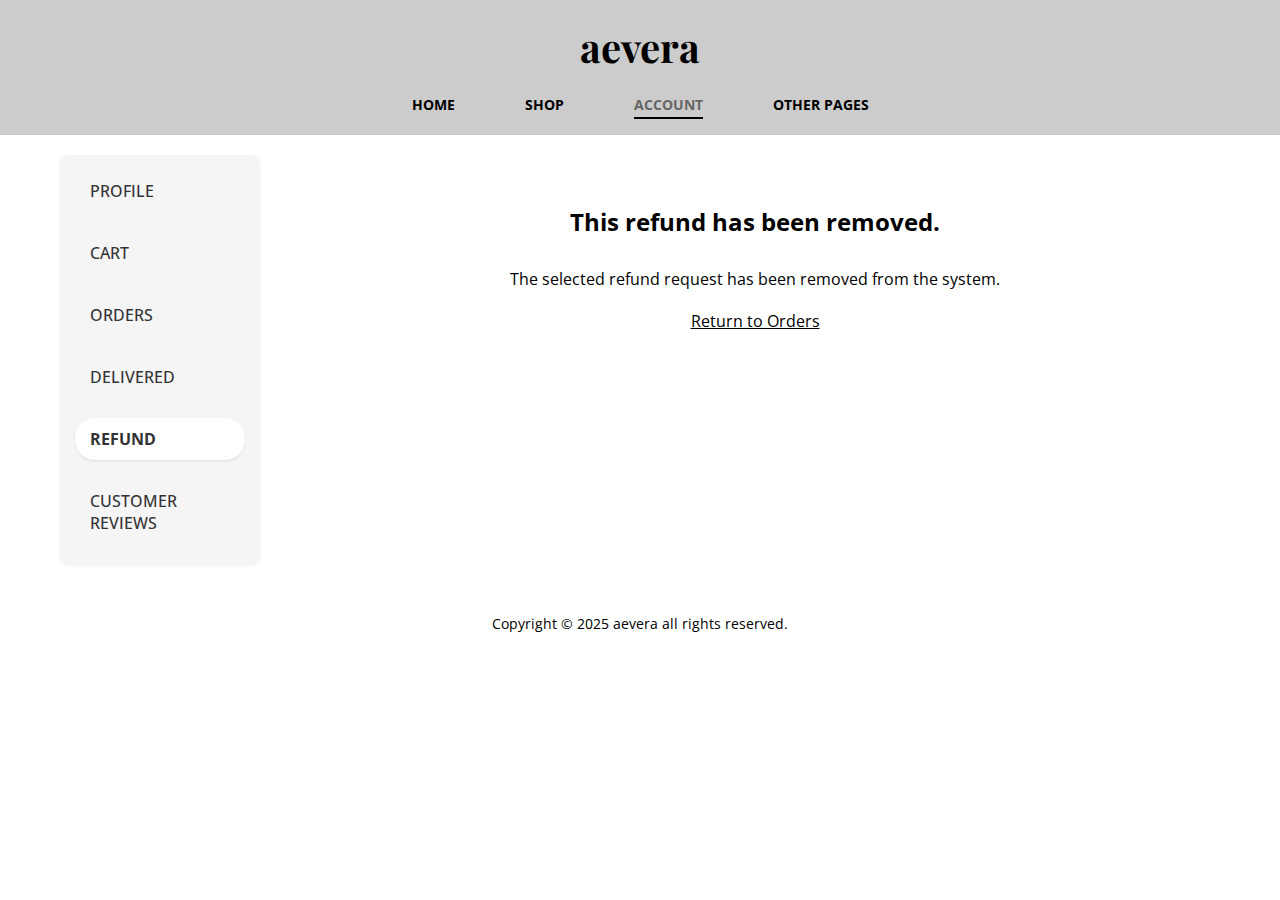
<file: refund.html>
<!DOCTYPE html>
<html lang="en">
<head>
    <meta charset="UTF-8">
    <meta name="viewport" content="width=device-width, initial-scale=1.0">
    <title>Request Refund - Aevera E-commerce</title>
    <link rel="stylesheet" href="styles.css">
</head>
<body>
    <header>        <a href="index.html" class="logo">aevera</a>
        <nav>
            <ul>
                <li><a href="index.html">HOME</a></li>
                <li><a href="shop.html">SHOP</a></li>
                <li><a href="account.html" class="active">ACCOUNT</a></li>
                <li><a href="blog.html">OTHER PAGES</a></li>
            </ul>
        </nav>        <hr class="dashed">
        <hr class="solid">
    </header>
    
    <main class="account-container">
        <aside class="account-nav">
            <ul>
                <li><a href="account.html">PROFILE</a></li>
                <li><a href="cart.html">CART</a></li>
                <li><a href="orders.html">ORDERS</a></li>
                <li><a href="delivered.html">DELIVERED</a></li>
                <li><a href="refund.html" class="active">REFUND</a></li>
                <li><a href="reviews.html">CUSTOMER REVIEWS</a></li>
            </ul>
        </aside>

        <div class="refund-content" style="text-align: center; padding: 40px;">
            <h2>This refund has been removed.</h2>
            <p>The selected refund request has been removed from the system.</p>
            <a href="orders.html" class="button" style="display: inline-block; margin-top: 20px;">Return to Orders</a>
        </div>
    </main>

    <footer>
        <p>Copyright © 2025 aevera all rights reserved.</p>
    </footer>

    <script src="script.js"></script>
</body>
</html>
</file>
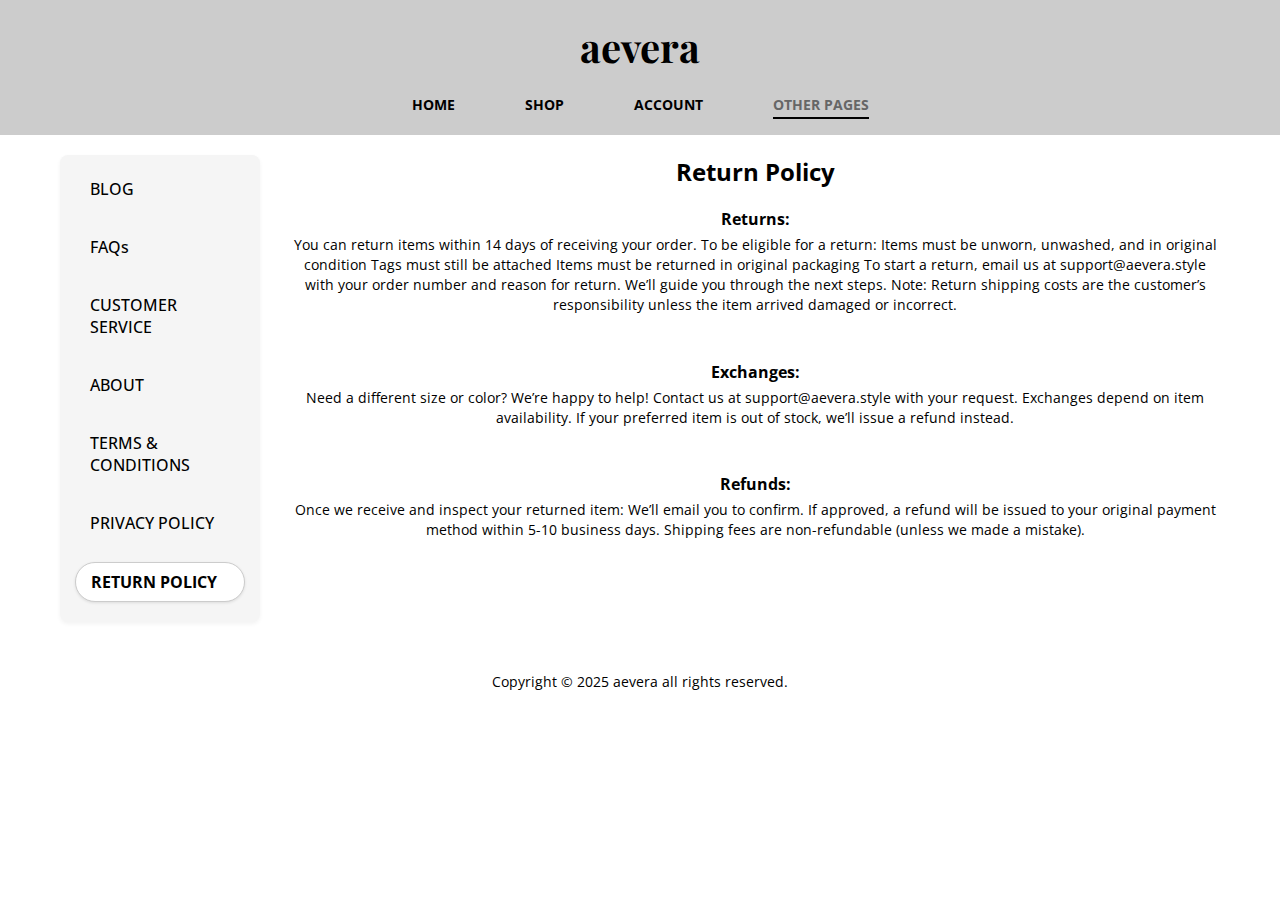
<file: return-policy.html>
<!DOCTYPE html>
<html lang="en">
<head>
    <meta charset="UTF-8">
    <meta name="viewport" content="width=device-width, initial-scale=1.0">
    <title>Return Policy - Aevera E-commerce</title>
    <link rel="stylesheet" href="styles.css">
</head>
<body>
    <header>
        <a href="index.html" class="logo">aevera</a>
        <nav>
            <ul>
                <li><a href="index.html">HOME</a></li>
                <li><a href="shop.html">SHOP</a></li>
                <li><a href="account.html">ACCOUNT</a></li>
                <li><a href="blog.html" class="active">OTHER PAGES</a></li>
            </ul>
        </nav>
    </header>

    <main class="other-pages-container">
        <aside class="other-pages-nav">
            <ul>
                <li><a href="blog.html">BLOG</a></li>
                <li><a href="faqs.html">FAQs</a></li>
                <li><a href="customer-service.html">CUSTOMER SERVICE</a></li>
                <li><a href="about.html">ABOUT</a></li>
                <li><a href="terms.html">TERMS & CONDITIONS</a></li>
                <li><a href="privacy.html">PRIVACY POLICY</a></li>
                <li><a href="return-policy.html" class="active">RETURN POLICY</a></li>
            </ul>
        </aside>

        <section class="privacy-policy-content"> <!-- Changed from div.faqs-content to section.privacy-policy-content -->
            <h2>Return Policy</h2> <!-- Changed from h2 to h1 -->
            <div class="faq-list"> <!-- Using faq-list for item styling -->
                <div class="faq-item">
                    <h3>Returns:</h3>
                    <p>You can return items within 14 days of receiving your order. To be eligible for a return: Items must be unworn, unwashed, and in original condition Tags must still be attached Items must be returned in original packaging To start a return, email us at support@aevera.style with your order number and reason for return. We’ll guide you through the next steps. Note: Return shipping costs are the customer’s responsibility unless the item arrived damaged or incorrect.</p>
                </div>
                <div class="faq-item">
                    <h3>Exchanges:</h3>
                    <p>Need a different size or color? We’re happy to help! Contact us at support@aevera.style with your request. Exchanges depend on item availability. If your preferred item is out of stock, we’ll issue a refund instead.</p>
                </div>
                <div class="faq-item">
                    <h3>Refunds:</h3>
                    <p>Once we receive and inspect your returned item: We’ll email you to confirm. If approved, a refund will be issued to your original payment method within 5-10 business days. Shipping fees are non-refundable (unless we made a mistake).</p>
                </div>
            </div>
        </section>
    </main>

    <footer>
        <p>Copyright © 2025 aevera all rights reserved.</p>
    </footer>

    <script src="script.js"></script>
</body>
</html>
</file>
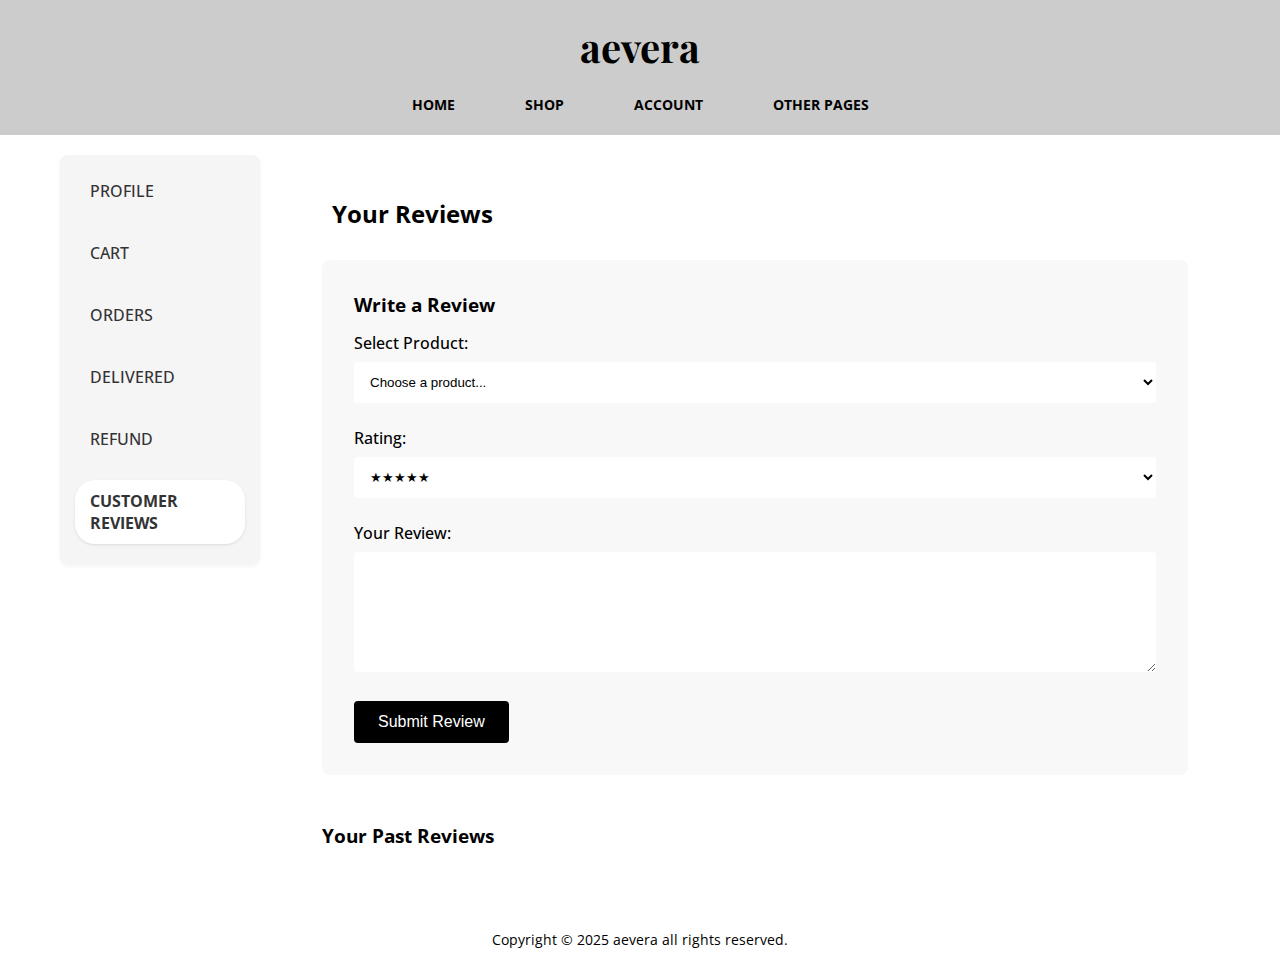
<file: reviews.html>
<!DOCTYPE html>
<html lang="en">
<head>
    <meta charset="UTF-8">
    <meta name="viewport" content="width=device-width, initial-scale=1.0">
    <title>Customer Reviews - Aevera E-commerce</title>
    <link rel="stylesheet" href="styles.css">
</head>
<body>
    <header>
        <a href="index.html" class="logo">aevera</a>
        <nav>
            <ul>                <li><a href="index.html">HOME</a></li>
                <li><a href="shop.html">SHOP</a></li>
                <li><a href="account.html">ACCOUNT</a></li>
                <li><a href="blog.html">OTHER PAGES</a></li>
            </ul>
        </nav>
    </header>

    <main class="account-container">
        <aside class="account-nav">
            <ul>
                <li><a href="account.html">PROFILE</a></li>
                <li><a href="cart.html">CART</a></li>
                <li><a href="orders.html">ORDERS</a></li>
                <li><a href="delivered.html">DELIVERED</a></li>
                <li><a href="refund.html">REFUND</a></li>
                <li><a href="reviews.html" class="active">CUSTOMER REVIEWS</a></li>
            </ul>
        </aside>

        <div class="reviews-content">
            <h2>Your Reviews</h2>
            <section class="review-form">
                <h3>Write a Review</h3>
                <form id="reviewForm">
                    <div class="form-group">
                        <label for="productSelect">Select Product:</label>
                        <select id="productSelect" required>
                            <option value="">Choose a product...</option>
                            <!-- Products will be populated by JavaScript -->
                        </select>
                    </div>
                    <div class="form-group">
                        <label for="rating">Rating:</label>
                        <select id="rating" required>
                            <option value="5">★★★★★</option>
                            <option value="4">★★★★☆</option>
                            <option value="3">★★★☆☆</option>
                            <option value="2">★★☆☆☆</option>
                            <option value="1">★☆☆☆☆</option>
                        </select>
                    </div>
                    <div class="form-group">
                        <label for="reviewText">Your Review:</label>
                        <textarea id="reviewText" required></textarea>
                    </div>
                    <button type="submit" class="submit-review">Submit Review</button>
                </form>
            </section>

            <section class="past-reviews">
                <h3>Your Past Reviews</h3>
                <div id="reviewsList">
                    <!-- Past reviews will be populated by JavaScript -->
                </div>
            </section>
        </div>
    </main>

    <footer>
        <p>Copyright © 2025 aevera all rights reserved.</p>
    </footer>

    <script src="script.js"></script>
</body>
</html>
</file>
<file: styles.css>
/* Import Google Fonts */
@import url('https://fonts.googleapis.com/css2?family=Open+Sans:wght@400;500;600;700&family=Playfair+Display:wght@400;500;600;700&family=Montserrat:wght@400;500;600;700;800&display=swap');
/* General Reset */
body, h1, h2, h3, p, ul, li {
    margin: 0;
    padding: 0;
    list-style: none;
}
/* Ensure responsive behavior */
* {
    box-sizing: border-box;
}
body {
    font-family: 'Open Sans', 'Segoe UI', 'Roboto', Helvetica, Arial, sans-serif;
    background-color: #FFFFFF;
    color: #000000;
}
header {
    text-align: center;
    padding: 10px 20px 5px; /* Reduced top and bottom padding */
    background-color: #cccccc; /* UPDATED to gray */
    margin-bottom: 0;
    box-shadow: none;
    border-bottom: none; /* Ensure no bottom border on header */
    border-top: none; /* Ensure no top border on header */
    color: #000000; /* UPDATED to black */
}
header *,
header a,
nav *,
nav a,
.logo,
.nav-item,
header h1,
header h2,
header h3,
header h4,
header h5,
header h6 {
    color: #000000; /* black */
}
nav a:hover,
nav a.active {
    color: #666666; /* Keep or adjust if needed for active state on gray bg */
}
.logo {
    font-family: 'Playfair Display', 'Times New Roman', Georgia, serif;
    font-size: 2.5rem;
    font-weight: bold;
    text-decoration: none;
    color: #000000; /* Already black, fits new request */
    display: block;
    width: fit-content;
    margin: 0 auto 15px; /* Reduced bottom margin */
    padding-bottom: 5px; /* Reduced bottom padding */
    border-bottom: none;
}
nav {
    border-bottom: none; /* Remove bottom border from nav */
    border-top: none; /* Remove top border from nav */
    position: relative;
}
nav ul {
    display: flex;
    justify-content: center;
    gap: 40px;
    margin: 0;
    border-bottom: none; /* Ensure no bottom border on nav ul */
    border-top: none; /* Ensure no top border on nav ul */
}
.hamburger-menu {
    display: none;
    flex-direction: column;
    justify-content: space-between;
    width: 30px;
    height: 21px;
    cursor: pointer;
    position: absolute;
    top: 18px;
    right: 20px;
    z-index: 1000;
}
.hamburger-menu span {
    height: 3px;
    width: 100%;
    background-color: #000;
    transition: all 0.3s ease;
}
/* Hamburger menu animation */
.hamburger-menu.active span:nth-child(1) {
    transform: translateY(9px) rotate(45deg);
}
.hamburger-menu.active span:nth-child(2) {
    opacity: 0;
}
.hamburger-menu.active span:nth-child(3) {
    transform: translateY(-9px) rotate(-45deg);
}
nav a {
    text-decoration: none;
    color: #000000;
    font-weight: bold;
    font-size: 0.9rem;
    transition: color 0.3s ease;
    position: relative;
    padding-bottom: 5px;
}
nav a:hover, nav a.active {
    color: #666666;
}
nav a.active::after, nav a.clicked::after {
    content: '';
    position: absolute;
    width: 100%;
    height: 2px;
    background-color: #000000;
    bottom: 0;
    left: 0;
    transform-origin: center;
}
nav ul li {
    color: #FFFFFF;
}
main {
    background-color: #FFFFFF;
}
.home-placeholders {
    display: flex;
    justify-content: center; /* Center the boxes horizontally */
    gap: 20px;
    padding: 20px;
    max-width: 1800px; /* Increased from 1600px for wider container */
    margin: 0 auto;
    background-color: #FFFFFF;
    flex-wrap: wrap; /* Allow items to wrap on smaller screens */
}
.placeholder-box {
    flex: 1 1 calc(25% - 15px);
    min-width: 300px; /* Increased from 200px */
    max-width: 400px; /* Increased from 300px */
    height: 600px; /* Reduced from 900px */
    border: none;
    display: flex;
    align-items: center;
    justify-content: center;
    font-size: 3rem;
    color: #000000;
    background-color: #FFFFFF;
    transition: transform 0.3s ease;
    overflow: hidden;
    position: relative;
    cursor: pointer; /* Add cursor pointer to indicate clickable */
}
.placeholder-box:hover {
    transform: scale(1.02); /* Slight scale effect on hover */
}
.placeholder-box img {
    width: 100%;
    height: 100%;
    object-fit: cover;
    transition: transform 0.3s ease; /* Add transition for smooth hover effect */
}
.placeholder-box:hover img {
    transform: scale(1.05); /* Slight zoom effect on hover */
}
.model-overlay {
    position: absolute;
    bottom: 0;
    left: 0;
    width: 100%;
    background-color: rgba(0, 0, 0, 0.6);
    color: white;
    padding: 15px 0;
    text-align: center;
    transform: translateY(100%);
    transition: transform 0.3s ease;
    font-weight: 600;
    font-family: 'Montserrat', sans-serif;
}
.placeholder-box:hover .model-overlay {
    transform: translateY(0); /* Slide up on hover */
}
/* General HR reset to remove all horizontal lines */
hr {
    display: none !important;
}
/* Ensure no borders, outlines, or shadows on inner product elements */
.product-item .product-image { /* outline/shadow reset, border is handled by .product-image specific rule */
    outline: none !important;
    box-shadow: none !important;
}
.product-item .product-name,
.product-item .product-price {
    border: none !important;
    outline: none !important;
    box-shadow: none !important;
}
/* Form styles */
input[type="text"],
input[type="email"],
input[type="password"],
input[type="tel"],
textarea,
select {
    background-color: #FFFFFF;
    color: #000000;
    border: 1px solid #CCCCCC;
}
input[type="text"]:focus,
input[type="email"]:focus,
input[type="password"]:focus,
input[type="tel"]:focus,
textarea:focus,
select:focus {
    border-color: #000000;
    outline: none;
    box-shadow: none;
}
/* Button styles */
button,
.btn-primary,
.btn-secondary,
.submit-review,
.place-order {
    background-color: #FFFFFF;
    color: #000000;
    border: 1px solid #000000;
}
button:hover,
.btn-primary:hover,
.btn-secondary:hover,
.submit-review:hover,
.place-order:hover {
    background-color: #F5F5F5;
}
/* Content areas */
.auth-forms,
.user-profile,
.cart-item,
.order-item,
.delivered-item,
.review-card,
.faq-item,
.contact-info,
.about-content section,
.terms-content section,
.privacy-text,
.return-policy-text,
.blog-content,
.order-details,
.refund-form {
    background-color: #FFFFFF;
    color: #000000;
    border-color: #CCCCCC;
}
/* Links */
a {
    color: #000000;
}
a:hover {
    color: #666666;
}
/* Footer */
footer {
    text-align: center;
    padding: 30px 20px;
    font-size: 0.9rem;
    background-color: #FFFFFF;
    color: #000000;
    border-top: 1px solid #CCCCCC;
}
/* Product grid */
.product-grid {
    flex-grow: 1;
    padding: 0 20px 20px 20px; /* Reduced top padding to 0 */
    background-color: #FFFFFF;
}
/* Independent category sections */
#tops, #bottoms, #shoes, #accessories, #bags {
    display: grid;
    grid-template-columns: repeat(3, 1fr);
    gap: 30px;
    margin-bottom: 40px;
}
/* Product Name and Price Styling */
.product-name,
.product-price {
    display: block !important; /* Ensure visibility and block display */
    color: #000000;
    text-align: center;
    margin-left: auto;
    margin-right: auto;
}
.product-name {
    font-size: 1.1rem; /* Consolidated style */
    margin-top: 10px;  /* Space below the image box */
    margin-bottom: 5px; /* Space between name and price */
}
.product-price {
    font-weight: bold; /* Consolidated style */
    font-size: 1rem; /* Added for consistency */
    margin-bottom: 10px; /* Space below the price */
}
/* Product Item Container - no border, no padding */
.product-item {
    cursor: pointer;
    text-align: center;
    background: #FFFFFF;
    border: none !important; /* Remove border from this container */
    outline: none !important;
    transition: all 0.3s ease;
    color: #000000;
    padding: 0; /* Remove padding, name/price are direct children */
    padding-bottom: 10px;
    position: relative; /* Added for absolute positioned description */
}
/* Product Item Hover effect - applies to the whole area including name/price */
.product-item:hover {
    box-shadow: 0 4px 8px rgba(0,0,0,0.1); /* Existing hover effect */
    transform: scale(1.02); /* Existing hover effect */
}
/* Product Image - this is now "the box" */
.product-image {
    display: block; /* Make it a block element */
    width: 100%;    /* Take full width of the product-item cell */
    max-width: 100%;
    aspect-ratio: 1;
    margin-left: auto;
    margin-right: auto;
    margin-bottom: 10px; /* Space between image box and product name */
    overflow: hidden;
    position: relative;
    border: 1px solid #000000; /* The border defining "the box" */
    background: #CCCCCC;       /* Placeholder background for missing images */
}
.product-image img {
    display: block;
    width: 100%;
    height: 100%;
    object-fit: cover;
    transition: transform 0.3s ease;
}
/* Hover effect for the image itself (e.g., zoom) */
.product-item:hover .product-image img {
    transform: scale(1.1); /* Keep existing image zoom effect */
}
/* Product Description Styling */
.product-description {
    padding: 10px;
    text-align: center;
    margin-top: 5px;
    color: #000000;
    opacity: 1;
    max-height: 200px;
    overflow: hidden;
    transition: opacity 0.3s ease, max-height 0.3s ease;
}

.product-description p {
    font-size: 0.9rem;
    margin: 0;
    line-height: 1.4;
}

/* Hide description when it has display:none */
.product-description[style*="display: none"] {
    opacity: 0;
    max-height: 0;
    padding: 0;
}

/* Responsive adjustments */
@media (max-width: 1200px) {
    #tops, #bottoms, #shoes, #accessories, #bags {
        grid-template-columns: repeat(2, 1fr);
    }
}
@media (max-width: 768px) {
    #tops, #bottoms, #shoes, #accessories, #bags {
        grid-template-columns: repeat(2, 1fr);
        gap: 20px;
    }
    .product-description p {
        font-size: 0.8rem;
    }
}
@media (max-width: 480px) {
    #tops, #bottoms, #shoes, #accessories, #bags {
        grid-template-columns: 1fr;
    }
}
/* Cart and order summaries */
.order-summary,
.cart-summary,
.payment-options label {
    background-color: #FFFFFF;
    color: #000000;
}
/* Other elements */
.error-message {
    background-color: #331111;
    color: #FF6666;
}
.success-message {
    background-color: #113311;
    color: #66FF66;
}
/* Shop Page Layout */
.shop-container {
    display: flex;
    gap: 30px;
    padding: 0 20px 20px 20px; /* Reduced top padding to 0 */
    max-width: 1200px;
    margin: 0 auto;
    align-items: flex-start; /* Align items to the top */
}
.category-nav {
    position: static; /* Changed from sticky to static */
    height: fit-content;
    padding: 15px; /* Matching account-nav padding */
    background: #F5F5F5; /* Light gray background */
    border-radius: 8px; /* Rounded corners */
    box-shadow: 0 2px 4px rgba(0,0,0,0.05); /* Subtle shadow */
    width: 200px;
    flex-shrink: 0;
    margin-top: 20px; /* Added margin to move the gray background lower */
}
.category-nav ul {
    display: flex;
    flex-direction: column;
    gap: 15px; /* Matching account-nav gap */
}
/* Authentication Forms Styling */
.auth-container {
    max-width: 500px;
    margin: 40px auto;
    padding: 20px;
}
.auth-forms {
    background-color: #FFFFFF;
    border: 1px solid #CCCCCC;
    border-radius: 5px;
    box-shadow: none;
    padding: 30px;
}
.auth-form {
    transition: opacity 0.3s ease, transform 0.3s ease;
}
.auth-form.hidden {
    display: none;
}
.auth-form h2 {
    font-size: 1.8rem;
    margin-bottom: 25px;
    text-align: center;
    color: #000000;
}
.auth-form h3 {
    font-size: 1.2rem;
    margin: 20px 0 15px;
    color: #000000;
}
.form-group {
    margin-bottom: 20px;
}
.form-row {
    display: flex;
    gap: 15px;
}
.form-row .form-group {
    flex: 1;
}
.auth-form label {
    display: block;
    margin-bottom: 6px;
    font-weight: 600;
    color: #000000;
}
.auth-form input {
    width: 100%;
    padding: 10px 12px;
    border: 1px solid #CCCCCC;
    border-radius: 4px;
    font-size: 1rem;
    transition: border-color 0.3s ease;
    background-color: #FFFFFF;
    color: #000000;
}
.auth-form input:focus {
    outline: none;
    border-color: #FFFFFF;
    box-shadow: none;
}
.form-actions {
    margin-top: 25px;
}
.btn-submit {
    width: 100%;
    padding: 12px;
    background-color: #FFFFFF;
    color: #000000;
    border: 1px solid #000000;
    border-radius: 4px;
    font-size: 1rem;
    font-weight: 600;
    cursor: pointer;
    transition: background-color 0.3s ease;
}
.btn-submit:hover {
    background-color: #F5F5F5;
}
.form-footer {
    margin-top: 20px;
    text-align: center;
    font-size: 0.9rem;
}
.form-footer a {
    color: #000000;
    font-weight: 600;
    text-decoration: none;
}
.form-footer a:hover {
    text-decoration: underline;
}
.error-message {
    margin-top: 15px;
    padding: 10px;
    color: #FF6666;
    background-color: #331111;
    border-radius: 4px;
    font-size: 0.9rem;
    display: none;
}
.error-message.active {
    display: block;
}
/* Responsive adjustments for auth forms */
@media (max-width: 600px) {
    .auth-container {
        padding: 10px;
    }
    
    .auth-forms {
        padding: 20px;
    }
    
    .form-row {
        flex-direction: column;
        gap: 0;
    }
}

.category-nav a {
    text-decoration: none;
    color: #333333; /* Slightly darker text for better contrast */
    padding: 10px 15px; /* Matching account-nav padding */
    display: block;
    transition: all 0.3s ease; /* Added transition */
    border-radius: 6px; /* Rounded corners for each link */
    margin-bottom: 5px; /* Matching account-nav margin */
    font-weight: 500; /* Medium font weight */
}
/* Added hover effect */
.category-nav a:hover {
    background-color: #E8E8E8; /* Slightly darker gray for hover */
    transform: translateX(5px);
}
/* Changed to use .active class like account nav */
.category-nav a.active {
    background-color: #FFFFFF; /* White background for active item */
    border: 1px solid #CCCCCC; /* Light gray border */
    border-radius: 20px;
    box-shadow: 0 1px 3px rgba(0,0,0,0.1); /* Subtle shadow for active item */
    /* Reset transform if hover and active coincide */
    transform: translateX(0);
    font-weight: 700; /* Added bold text for active items */
}
/* New utility class for hiding category sections */
.category-hidden {
    display: none !important; /* Use !important to ensure it overrides */
}
.product-image {
    background: #CCCCCC; /* Very light grey */
    aspect-ratio: 1;
    margin-bottom: 10px;
    display: flex;
    align-items: center;
    justify-content: center;
}
.product-image img {
    width: 100%;
    height: 100%;
    object-fit: cover;
}
.product-name {
    margin: 8px 0;
}
.product-price {
    font-weight: bold;
}
/* Product Detail Page */
.product-detail {
    display: flex;
    gap: 50px;
    max-width: 1200px;
    margin: 30px auto;
    padding: 0 20px;
    background-color: #FFFFFF; /* White background for product detail */
    color: #000000;
}
.product-image-large {
    flex: 1;
}
.product-image-large img {
    width: 100%;
    height: auto;
    display: block;
}
.product-image-large .image-placeholder {
    background: #CCCCCC;
    aspect-ratio: 1;
    display: flex;
    align-items: center;
    justify-content: center;
    font-size: 2rem;
}
.product-info {
    flex: 1;
}
.product-info h1 {
    font-size: 1.8rem;
    margin-bottom: 10px;
}
.product-info .product-price {
    font-size: 1.4rem;
    font-weight: bold;
    margin-bottom: 30px;
}
.product-options > div {
    margin-bottom: 25px;
}
.product-options h2 {
    font-size: 1rem;
    margin-bottom: 15px;
}
.color-options {
    margin-bottom: 25px;
}
.color-swatches {
    display: flex;
    gap: 10px;
}
.color-swatch {
    width: 40px;
    height: 40px;
    border: 1px solid #666666; /* Medium grey border */
    cursor: pointer;
    display: flex;
    align-items: center;
    justify-content: center;
}
.color-swatch.selected {
    border: 2px solid #000000 !important; /* Black border for selected state */
    box-shadow: 0 0 5px rgba(0,0,0,0.5);
}
.size-buttons {
    display: flex;
    gap: 10px;
    flex-wrap: wrap;
}
.size-button {
    padding: 8px 16px;
    border: 1px solid #ccc; /* Changed to grey */
    background: #FFFFFF; /* White */
    color: #000000; /* Grey text */
}
.size-button.selected {
    background: #FFFFFF; /* White background */
    color: #000000; /* Black text */
    border: 2px solid #000000 !important; /* Black border for selected state */
    box-shadow: 0 0 5px rgba(0,0,0,0.5); /* Optional: add shadow for emphasis */
}
.quantity-controls {
    display: flex;
    align-items: center;
    gap: 15px;
}
.quantity-controls button {
    width: 30px;
    height: 30px;
    border: 1px solid #FFFFFF; /* Black */
    background: none;
    cursor: pointer;
}
quantity {
    font-size: 1.2rem;
}
.product-actions {
    margin-top: 40px;
    display: flex;
    gap: 20px;
}
.product-actions button {
    flex: 1;
    padding: 15px;
    border: 1px solid #FFFFFF; /* Changed to grey */
    cursor: pointer;
    font-size: 1rem;
    transition: all 0.3s ease;
}
.add-to-cart {
    background: #FFFFFF; /* White */
    color: #000000; /* Black text */
}
.add-to-cart:hover {
    background: #CCCCCC; /* Grey background on hover */
    color: #000000; /* Black text */
}
.buy-now {
    background: #FFFFFF; /* Black for primary action */
    color: #000000; /* White text */
}
.buy-now:hover {
    background: #CCCCCC; /* Darker grey (almost black) on hover */
}
/* Account Pages Layout */
.account-container {
    display: flex;
    gap: 30px;
    padding: 20px;
    max-width: 1200px;
    margin: 0 auto;
}
.account-nav {
    width: 200px;
    flex-shrink: 0;
    background: #F5F5F5; /* Added gray background */
    border-radius: 8px; /* Added rounded corners */
    padding: 15px; /* Added padding */
    box-shadow: 0 2px 4px rgba(0,0,0,0.05); /* Added subtle shadow */
    height: fit-content;
}
.account-nav ul {
    display: flex;
    flex-direction: column;
    gap: 15px;
}
.account-nav a {
    text-decoration: none;
    color: #333333; /* Slightly darker text for better contrast */
    padding: 10px 15px; /* Slightly more padding */
    display: block;
    transition: all 0.3s ease;
    border-radius: 6px; /* Rounded corners for each link */
    margin-bottom: 5px; /* Space between links */
    font-weight: 500; /* Medium font weight */
}
.account-nav a:hover {
    background-color: #E8E8E8; /* Slightly darker gray for hover */
    transform: translateX(5px);
}
.account-nav a.active {
    background-color: #FFFFFF; /* White background for active item */
    border: 1px solid #CCCCCC; /* Light gray border */
    border-radius: 20px;
    box-shadow: 0 1px 3px rgba(0,0,0,0.1); /* Subtle shadow for active item */
    transform: translateX(0); /* Reset transform if hover and active coincide */
    font-weight: 700; /* Added bold text for active items */
}
/* Account Profile Styles */
.account-content {
    flex-grow: 1;
}
.user-profile {
    background: #FFFFFF;
    padding: 30px;
    border: 1px solid #CCCCCC;
    border-radius: 5px;
    color: #000000;
}
.user-profile h2 {
    margin-bottom: 25px;
    font-size: 1.8rem;
    color: #000000;
}
.account-details {
    display: flex;
    flex-direction: column;
    gap: 30px;
}
.profile-info,
.address-info {
    padding: 20px;
    background-color: #CCCCCC;
    border-radius: 5px;
}
.profile-info h3,
.address-info h3 {
    font-size: 1.2rem;
    margin-bottom: 15px;
    color: #000000;
}
.profile-info p,
.address-info p {
    margin: 10px 0;
    line-height: 1.5;
}
.account-actions {
    display: flex;
    gap: 15px;
    margin-top: 20px;
}
.btn-primary,
.btn-secondary {
    padding: 12px 20px;
    font-size: 1rem;
    font-weight: 600;
    border: 1px solid #000000;
    border-radius: 4px;
    cursor: pointer;
    transition: all 0.3s ease;
    background-color: #FFFFFF;
    color: #000000;
}
.btn-primary:hover {
    background-color: #F5F5F5;
}
.btn-secondary {
    background-color: #F5F5F5;
    color: #000000;
    border: 1px solid #000000;
}
.btn-secondary:hover {
    background-color: #CCCCCC;
}
.no-profile-message {
    padding: 30px;
    text-align: center;
    background-color: #CCCCCC;
    border-radius: 5px;
}
.no-profile-message p {
    font-size: 1.1rem;
    color: #000000;
}
.no-profile-message a {
    color: #000000;
    font-weight: 600;
    text-decoration: none;
}
.no-profile-message a:hover {
    text-decoration: underline;
}
/* Cart Page Styles */
.cart-content {
    flex-grow: 1;
    display: flex;
    flex-direction: column; /* Stack sections vertically */
    gap: 20px; /* Space between major sections */
}
.user-info {
    background-color: #FFFFFF; /* White background */
    padding: 15px; /* Reduced padding */
    border: 1px solid #EEEEEE; /* Lighter border */
    border-radius: 4px;
    margin-bottom: 15px; /* Add some space before cart items */
}
.user-info h2 {
    font-size: 1rem; /* Smaller heading */
    margin-bottom: 10px;
    color: #333333;
}
.address-details p {
    margin: 3px 0; /* Reduced margin */
    font-size: 0.85rem; /* Smaller text */
    line-height: 1.4;
    color: #555555;
}
.address-details p strong {
    color: #000000;
}
.no-shipping-info {
    padding: 10px;
    background-color: #F8F8F8;
    border-radius: 3px;
}
.no-shipping-info p {
    font-size: 0.85rem;
    color: #666666;
    text-align: center;
}
.no-shipping-info a {
    color: #0066CC;
    text-decoration: underline;
}
.cart-items {
    margin-bottom: 30px;
}
.cart-item {
    display: flex;
    gap: 20px;
    padding: 15px;
    margin-bottom: 15px;
    background: #FFFFFF; /* White */
    border: 1px solid #CCCCCC; /* Light grey border */
    border-radius: 5px;
    transition: all 0.3s ease;
    transform: translateZ(0);
    backface-visibility: hidden;
    color: #000000;
}
.cart-item:hover {
    transform: none;
    box-shadow: none;
}
.cart-item-image {
    width: 100px;
    height: 100px;
    background: #CCCCCC;
    display: flex;
    align-items: center;
    justify-content: center;
}
.cart-item-details {
    flex-grow: 1;
}
.cart-item-details h3 {
    margin: 0 0 10px;
    font-size: 1.2rem;
    color: #000000;
}
.cart-item-details p {
    margin: 5px 0;
    color: #000000;
}
.remove-item {
    margin-top: 10px;
    padding: 5px 10px;
    background: #CCCCCC;
    color: #FF6666;
    border: 1px solid #FF6666;
    border-radius: 4px;
    cursor: pointer;
    transition: all 0.2s ease;
}
.remove-item:hover {
    background: #FF6666;
    color: #FFFFFF;
}
.cart-notification {
    animation: fadeIn 0.3s ease;
}
@keyframes fadeIn {
    from {
        opacity: 0;
        transform: translateY(-20px);
    }
    to {
        opacity: 1;
        transform: translateY(0);
    }
}
.empty-cart-message {
    text-align: center;
    padding: 30px;
    font-size: 1.2rem;
    color: #000000;
    font-style: italic;
}
.order-summary {
    padding: 20px;
    background: #FFFFFF; /* Light grey (part of 60% white) */
    transition: all 0.3s ease;
    color: #000000;
}
.order-summary:hover {
    transform: none;
    box-shadow: none;
}
.summary-info {
    margin-bottom: 20px;
}
.summary-info p {
    margin: 10px 0;
}
.payment-selection {
    margin: 20px 0;
}

.payment-options {
    display: flex;
    gap: 20px;
    margin: 15px 0;
}
.payment-options label {
    display: flex;
    align-items: center;
    gap: 8px;
    cursor: pointer;
    padding: 10px 15px;
    border: 1px solid transparent;
    border-radius: 4px;
    transition: all 0.3s ease;
    background-color: #FFFFFF;
    color: #000000;
}
.payment-options label:hover {
    border-color: #FFFFFF; /* Black */
    background-color: rgba(255, 255, 255, 0.05); /* Very light grey */
}
.payment-options input[type="radio"] {
    accent-color: #FFFFFF; /* Black */
}
.place-order {
    width: 100%;
    padding: 15px;
    background: #FFFFFF; /* Black for buttons */
    color: #000000; /* White text */
    border: 1px solid #000000;
    cursor: pointer;
    font-size: 1rem;
    margin-top: 20px;
    transition: all 0.3s ease;
    position: relative;
    overflow: hidden;
}
.place-order:hover {
    background: #F5F5F5; /* Dark grey (almost black) on hover */
    letter-spacing: 1px;
}
.place-order:active {
    transform: scale(0.98);
}
/* Thank You Page Styles */
.thank-you-container {
    max-width: 800px;
    margin: 30px auto;
    padding: 0 20px;
}
.thank-you-container h1 {
    text-align: center;
    margin-bottom: 40px;
}
.order-details {
    background: #FFFFFF;
    padding: 30px;
    margin-bottom: 30px;
    color: #000000;
}
.purchased-items {
    margin: 30px 0;
}
.confirmation-actions {
    display: flex;
    gap: 20px;
    justify-content: center;
    margin-top: 40px;
}
.confirmation-actions a {
    padding: 15px 30px;
    text-decoration: none;
    font-weight: bold;
}
.continue-shopping {
    background: none;
    border: 1px solid #000000; /* Black border */
    color: #000000; /* Black text */
}
.view-orders {
    background: #000000; /* Black background */
    color: #FFFFFF; /* White text */
}
/* Orders Page Styles */
.orders-content {
    flex-grow: 1;
}
.orders-content h2 {
    margin-bottom: 20px;
}
.order-list {
    display: flex;
    flex-direction: column;
    gap: 20px;
}
.order-item {
    background: #FFFFFF; /* White */
    padding: 20px;
    border: 1px solid #CCCCCC; /* Light grey border */
    transition: all 0.3s ease;
    color: #000000;
}
.order-items {
    margin: 15px 0;
    display: flex;
    flex-direction: column;
    gap: 15px;
}
.order-status {
    margin-top: 15px;
    padding-top: 15px;
    border-top: 1px solid #CCCCCC;
}
.status-message {
    color: #000000; /* Grey for secondary text */
    font-style: italic;
}
.delivery-date {
    color: #000000; /* Grey for secondary text */
    font-weight: bold;
    margin: 5px 0;
}
/* Delivered Orders Page Styles */
.delivered-content {
    flex-grow: 1;
}
.delivered-content h2 {
    margin-bottom: 20px;
}
.delivered-list {
    display: flex;
    flex-direction: column;
    gap: 20px;
}
.delivered-item {
    background: #FFFFFF; /* White */
    padding: 20px;
    border: 1px solid #CCCCCC; /* Light grey border */
    transition: all 0.3s ease;
    color: #000000;
}
.delivered-status {
    margin-top: 15px;
    padding-top: 15px;
    border-top: 1px solid #CCCCCC;
    color: #000000; /* Changed to grey from green */
}
/* Refund Page Styles */
.refund-content {
    flex-grow: 1;
}
.refund-content h2 {
    margin-bottom: 20px;
}
.delivered-items {
    margin-bottom: 30px;
}
.delivered-items .cart-item {
    cursor: pointer;
}
.delivered-items .cart-item.selected {
    background: #CCCCCC; /* Lighter grey for secondary backgrounds */
    border: 1px solid #FFFFFF;
}
.refund-form {
    background: #FFFFFF; /* Light grey (part of 60% white) */
    padding: 20px;
    color: #000000;
}
.proof-upload {
    margin-bottom: 30px;
}
.proof-upload h3 {
    margin-bottom: 15px;
}
.upload-grid {
    display: grid;
    grid-template-columns: repeat(4, 1fr);
    gap: 15px;
}
.upload-box {
    aspect-ratio: 1;
    background: #CCCCCC;
    border: 1px dashed #000000;
    display: flex;
    align-items: center;
    justify-content: center;
    cursor: pointer;
}
.refund-reason {
    margin-bottom: 30px;
}
.refund-reason h3 {
    margin-bottom: 15px;
}
.refund-reason textarea {
    width: 100%;
    padding: 10px;
    border: 1px solid #CCCCCC;
    resize: vertical;
    font-family: inherit;
    background-color: #FFFFFF;
    color: #000000;
}
.refund-summary {
    margin-bottom: 20px;
    padding: 15px;
    background: #FFFFFF;
    color: #000000;
}
.refund-summary p {
    margin: 8px 0;
}
.request-refund {
    width: 100%;
    padding: 15px;
    background: #FFFFFF; /* Black for buttons */
    color: #000000;
    border: 1px solid #000000;
    cursor: pointer;
    font-size: 1rem;
}
.request-refund:hover {
    background: #F5F5F5; /* Slightly lighter black on hover */
}

/* Reviews Page Styles */
.reviews-content {
    flex-grow: 1;
}

.reviews-content h2 {
    margin-bottom: 20px;
}

.reviews-grid {
    display: grid;
    grid-template-columns: repeat(2, 1fr);
    gap: 20px;
    margin-bottom: 40px;
}

.review-card {
    background: #FFFFFF; /* White */
    padding: 20px;
    border: 1px solid #CCCCCC; /* Light grey border */
    transition: all 0.3s ease;
    color: #000000;
}

.review-header {
    display: flex;
    justify-content: space-between;
    margin-bottom: 15px;
}

.review-username {
    font-weight: bold;
}

.review-rating {
    color: #000000; /* Medium grey for stars */
}

.review-text {
    color: #000000; /* Medium grey for secondary text */
    line-height: 1.5;
}

.write-review {
    background: #FFFFFF; /* Light grey (part of 60% white) */
    padding: 20px;
    margin-top: 30px;
    color: #000000;
}

.write-review h3 {
    margin-bottom: 20px;
}

.review-form {
    display: flex;
    flex-direction: column;
    gap: 15px;
}

.username-input {
    padding: 10px;
    border: 1px solid #CCCCCC;
    font-family: inherit;
    background-color: #FFFFFF;
    color: #000000;
}

.rating-input {
    display: flex;
    align-items: center;
    gap: 10px;
}

.star-rating {
    color: #000000; /* Medium grey for stars */
    cursor: pointer;
    font-size: 1.2rem;
    letter-spacing: 2px;
}

.review-form textarea {
    width: 100%;
    padding: 10px;
    border: 1px solid #CCCCCC;
    resize: vertical;
    min-height: 100px;
    font-family: inherit;
    background-color: #FFFFFF;
    color: #000000;
}

.submit-review {
    padding: 15px;
    background: #FFFFFF; /* Black for buttons */
    color: #000000;
    border: 1px solid #000000;
    cursor: pointer;
    font-size: 1rem;
    align-self: flex-start;
}

.submit-review:hover {
    background: #F5F5F5; /* Slightly lighter black on hover */
}

.reviews-content {
    padding: 2rem;
    flex: 1;
}

.review-form {
    background: #f8f8f8;
    padding: 2rem;
    border-radius: 8px;
    margin-bottom: 2rem;
}

.form-group {
    margin-bottom: 1.5rem;
}

.form-group label {
    display: block;
    margin-bottom: 0.5rem;
    font-weight: 500;
}

.form-group select,
.form-group textarea {
    width: 100%;
    padding: 0.75rem;
    border: 1px solid #ddd;
    border-radius: 4px;
}

.form-group textarea {
    min-height: 120px;
    resize: vertical;
}

.submit-review {
    background: #000;
    color: #fff;
    padding: 0.75rem 1.5rem;
    border: none;
    border-radius: 4px;
    cursor: pointer;
    transition: background 0.3s ease;
}

.submit-review:hover {
    background: #333;
}

.past-reviews {
    margin-top: 3rem;
}

#reviewsList {
    display: grid;
    gap: 1.5rem;
}

.review-item {
    border: 1px solid #ddd;
    padding: 1.5rem;
    border-radius: 8px;
}

.review-item .rating {
    color: #ffd700;
    margin-bottom: 0.5rem;
}

.review-item .date {
    color: #666;
    font-size: 0.9rem;
}

/* Other Pages Layout */
.other-pages-container {
    display: flex;
    gap: 30px;
    padding: 20px;
    max-width: 1200px;
    margin: 0 auto;
}

.other-pages-nav {
    width: 200px;
    flex-shrink: 0;
    background: #F5F5F5; /* Added gray background */
    border-radius: 8px; /* Added rounded corners */
    padding: 15px; /* Added padding */
    box-shadow: 0 2px 4px rgba(0,0,0,0.05); /* Added subtle shadow */
    height: fit-content;
}

.other-pages-nav ul {
    display: flex;
    flex-direction: column;
    gap: 15px;
}

.other-pages-nav a {
    text-decoration: none;
    color: #333333; /* Slightly darker text for better contrast */
    padding: 10px 15px; /* Slightly more padding */
    display: block;
    transition: all 0.3s ease; /* Added transition */
    border-radius: 6px; /* Rounded corners for each link */
    margin-bottom: 5px; /* Space between links */
    font-weight: 500; /* Medium font weight */
}

.other-pages-nav a:hover {
    background-color: #E8E8E8; /* Slightly darker gray for hover */
    transform: translateX(5px);
}

.other-pages-nav a.active {
    background-color: #FFFFFF; /* White background for active item */
    border: 1px solid #CCCCCC; /* Light gray border */
    border-radius: 20px;
    box-shadow: 0 1px 3px rgba(0,0,0,0.1); /* Subtle shadow for active item */
    transform: translateX(0); /* Reset transform if hover and active coincide */
    font-weight: bold; /* Keep bold to indicate active state */
}

/* Blog Page Styles */
.blog-content {
    flex-grow: 1;
}

.blog-banner {
    margin-bottom: 30px;
}

.blog-banner .image-placeholder {
    width: 100%;
    height: 300px;
    background: #CCCCCC;
    display: flex;
    align-items: center;
    justify-content: center;
    font-size: 2rem;
    color: #000000;
}

.blog-text h2 {
    margin-bottom: 20px;
}

.blog-info {
    line-height: 1.6;
    color: #000000;
}

/* FAQs Page Styles */
.faqs-content {
    display: flex;
    flex-direction: column;
    align-items: center;
    text-align: center;
    flex-grow: 1;
    padding: 0 20px;
}

.faq-item {
    margin-bottom: 20px; /* Adjusted for better spacing and removed duplicates */
    display: flex;
    flex-direction: column; /* Stack children (h3, p) vertically */
    align-items: center;   /* Center children (h3, p blocks) horizontally */
    text-align: center;    /* Center text within h3 and p */
}

/* Customer Service Page Styles */
.customer-service-content {
    flex-grow: 1;
}

.customer-service-content h2 {
    margin-bottom: 30px;
}

.contact-info {
    background: #FFFFFF; /* Light grey (part of 60% white) */
    padding: 30px;
    color: #000000;
    text-align: center;
}

.contact-info h3 {
    margin-bottom: 20px;
    color: #000000;
}

.contact-details {
    display: flex;
    flex-direction: column;
    gap: 15px;
}

.contact-details p {
    font-size: 1.1rem;
    line-height: 1.5;
}

/* About Page Styles */
.about-content {
    flex-grow: 1;
}

.about-content section {
    margin-bottom: 40px;
    background: #FFFFFF; /* Light grey (part of 60% white) */
    padding: 30px;
    color: #000000;
}

.about-content h2 {
    margin-bottom: 20px;
    color: #000000;
}

.section-content {
    line-height: 1.6;
    color: #000000;
}

/* Updated About Page Styles */
.about-content {
    flex-grow: 1;
    padding: 0 20px;
    max-width: 800px;
    margin: 0 auto;
}

.about-title {
    font-size: 1.8rem;
    text-align: center;
    margin-bottom: 30px;
    font-weight: 600;
}

.about-text {
    line-height: 1.6;
}

.about-tagline {
    font-size: 1.1rem;
    text-align: center;
    margin-bottom: 20px;
}

.about-text p {
    margin-bottom: 20px;
}

@media (max-width: 768px) {
    .about-content {
        padding: 0 15px;
    }
    
    .about-title {
        font-size: 1.5rem;
    }
}

/* Terms & Conditions Page Styles */
.terms-content {
    flex-grow: 1;
}

.terms-content section {
    margin-bottom: 40px;
    background: #FFFFFF; /* Light grey (part of 60% white) */
    padding: 30px;
    color: #000000;
}

.terms-content h2 {
    margin-bottom: 20px;
    color: #000000;
}

.terms-text {
    line-height: 1.6;
    color: #000000;
    text-align: center;
    margin-bottom: 20px; 
}

/* Privacy Policy Page Styles */
.privacy-content {
    flex-grow: 1;
}

.privacy-content h2 {
    margin-bottom: 30px;
    color: #000000;
}

.privacy-text {
    background: #FFFFFF; /* Light grey (part of 60% white) */
    padding: 30px;
    line-height: 1.6;
    color: #000000;
}

/* Return Policy Page Styles */
.return-policy-content {
    flex-grow: 1;
}

.return-policy-content h2 {
    margin-bottom: 30px;
    color: #000000;
}

.return-policy-text {
    background: #FFFFFF; /* Light grey (part of 60% white) */
    padding: 30px;
    line-height: 1.6;
    color: #000000;
}

/* Home Page Placeholders */
.home-placeholders {
    display: flex;
    justify-content: center; /* Center the boxes horizontally */
    gap: 20px;
    padding: 20px;
    max-width: 1800px; /* Increased from 1200px */
    margin: 0 auto;
    background-color: #FFFFFF;
}

.placeholder-box {
    flex: 1 1 calc(25% - 15px); /* 4 items per row with gap consideration */
    min-width: 300px; /* Increased from 100px */
    max-width: 400px; /* Increased from 150px */
    height: 600px; /* Reduced height for more extreme vertical rectangle */
    border: none;
    display: flex;
    align-items: center;
    justify-content: center;
    font-size: 3rem;
    color: #000000;
    background-color: #FFFFFF; /* Light grey background */
    transition: transform 0.3s ease;
    overflow: hidden;
    position: relative;
}

.placeholder-box img {
    width: 100%;
    height: 100%;
    object-fit: cover;
}

.placeholder-box:hover {
    transform: scale(1.02);
}

/* Ensure the solid hr below placeholders is visible */
main > hr.solid {
    display: none;
    border: none;
    border-top: 2px solid #FFFFFF; /* Make it thicker black */
    margin: 20px auto; /* Add margin and center */
    max-width: 1200px; /* Match placeholder container width */
}

/* Responsive Design */
@media (max-width: 1024px) {
    .product-grid {
        grid-template-columns: repeat(2, 1fr);
    }

    .reviews-grid {
        grid-template-columns: 1fr;
    }

    .product-detail {
        flex-direction: column;
    }

    .product-image-large {
        max-width: 500px;
        margin: 0 auto;
    }
}

@media (max-width: 768px) {
    nav ul {
        flex-wrap: wrap;
    }

    .shop-container,
    .account-container,
    .other-pages-container {
        flex-direction: column;
    }    .category-nav,
    .account-nav,
    .other-pages-nav {
        width: 100%;
        margin-bottom: 20px; /* Added space below on mobile */
        padding: 12px; /* Slightly reduced padding on mobile */
    }

    .category-nav ul,
    .account-nav ul,
    .other-pages-nav ul {
        flex-direction: row;
        flex-wrap: wrap;
        justify-content: center;
        gap: 10px; /* Reduced gap on mobile */
    }
      .category-nav a,
    .account-nav a,
    .other-pages-nav a {
        padding: 8px 12px; /* Smaller padding on mobile */
        margin-bottom: 2px; /* Less space between items on mobile */
    }
    
    /* Adjusted active states for mobile */
    .category-nav a.active,
    .account-nav a.active,
    .other-pages-nav a.active {
        border-radius: 16px; /* Slightly smaller radius on mobile */
        transform: none; /* No transform on mobile */
    }
    
    /* Adjust hover effects for touch devices */
    .category-nav a:hover,
    .account-nav a:hover,
    .other-pages-nav a:hover {
        transform: none; /* Remove transform on mobile/touch */
    }

    .upload-grid {
        grid-template-columns: repeat(2, 1fr);
    }

    .product-actions {
        flex-direction: column;
    }
}

@media (max-width: 480px) {
    .product-grid {
        grid-template-columns: 1fr;
    }

    .cart-item {
        flex-direction: column;
        align-items: center;
        text-align: center;
    }

    .payment-options {
        flex-direction: column;
    }

    .upload-grid {
        grid-template-columns: 1fr;
    }

    .confirmation-actions {
        flex-direction: column;
    }
}

/* Enhanced Button Styles */
button {
    transition: all 0.3s ease;
    position: relative;
    overflow: hidden;
    background-color: #FFFFFF;
    color: #000000;
    border: 1px solid #000000;
}

button:hover {
    transform: none;
    box-shadow: none;
    background-color: #F5F5F5;
}

button:active {
    transform: translateY(0);
}

/* Form Input Enhancements */
input[type="text"],
input[type="email"],
input[type="tel"],
textarea {
    transition: all 0.3s ease;
    border: 1px solid #CCCCCC;
    border-radius: 4px;
    padding: 10px;
    background-color: #FFFFFF;
    color: #000000;
}

input[type="text"]:focus,
input[type="email"]:focus,
input[type="tel"]:focus,
textarea:focus {
    outline: none;
    border-color: #FFFFFF; /* Black for focus states */
    box-shadow: none;
}

/* Loading State Animation */
@keyframes shimmer {
    0% {
        background-position: -1000px 0;
    }
    100% {
        background-position: 1000px 0;
    }
}

.loading {
    animation: shimmer 2s infinite linear;
    background: linear-gradient(to right, #CCCCCC 8%, #FFFFFF 18%, #CCCCCC 33%);
    background-size: 1000px 100%;
}

/* Smooth Page Transitions */
main {
    animation: fadeIn 0.3s ease-in;
}

@keyframes fadeIn {
    from {
        opacity: 0;
        transform: translateY(10px);
    }
    to {
        opacity: 1;
        transform: translateY(0);
    }
}

/* Focus Visible Styles */
:focus-visible {
    outline: 2px solid #FFFFFF;
    outline-offset: 2px;
}

/* Product Grid Placeholders */
.product-grid::before {
    content: '';
    grid-column: 1/-1;
    height: 0;
}

.product-placeholder {
    min-height: 300px;
    background: #CCCCCC;
    display: flex;
    flex-direction: column;
    align-items: center;
    justify-content: center;
    border: 1px solid #CCCCCC;
    animation: pulse 2s infinite;
    color: #000000;
}

.product-placeholder::before {
    content: 'Product';
    font-size: 1.2rem;
    color: #999;
    margin-bottom: 10px;
}

.product-placeholder::after {
    content: '';
    width: 60%;
    height: 20px;
    background: #CCCCCC;
    border-radius: 4px;
}

@keyframes pulse {
    0% { opacity: 1; }
    50% { opacity: 0.7; }
    100% { opacity: 1; }
}

/* Adjust product grid for exactly 8 items per section */
.product-grid {
    grid-template-columns: repeat(auto-fit, minmax(250px, 1fr));
    gap: 30px;
    padding: 20px;
    background-color: #FFFFFF;
}

@media (min-width: 1024px) {
    .product-grid {
        grid-template-columns: repeat(4, 1fr);
    }
}

@media (max-width: 1023px) and (min-width: 768px) {
    .product-grid {
        grid-template-columns: repeat(3, 1fr);
    }
}

@media (max-width: 767px) and (min-width: 480px) {
    .product-grid {
        grid-template-columns: repeat(2, 1fr);
    }
}

@media (max-width: 479px) {
    .product-grid {
        grid-template-columns: 1fr;
    }
}

.dropdown-menu,
.modal-content,
.tooltip,
.card {
    box-shadow: none;
}

/* Remove any remaining transform effects */
.card:hover,
.product-item:hover,
.nav-item:hover,
.button:hover {
    transform: none;
    box-shadow: none;
}

/* Remove any other potential nav border lines */
.nav-container,
.nav-wrapper,
.navigation {
    border-bottom: none;
    border-top: none; /* Add border-top none */
    border: none; /* Add general border none */
}

/* Reset all border properties */
header,
footer,
nav,
.nav-item,
.cart-item,
.order-item,
.review-card,
.auth-forms,
.user-profile,
.about-content section,
.product-grid,
.order-summary,
.payment-options label,
.placeholder-box,
input,
textarea,
select,
button,
.btn-primary,
.btn-secondary,
.category-nav a.active,
.account-nav a.active {
    border: none !important;
    outline: none !important;
}

/* Remove dividing lines */
.order-status,
.delivered-status,
.review-header,
.product-options > div,
.cart-item-details,
.summary-info {
    border-top: none;
    border-bottom: none;
}

/* Ensure focus states don't add outlines */
*:focus {
    outline: none !important;
    box-shadow: none !important;
}

/* Header Styles */
header, 
.header, 
.page-header,
.section-header,
.content-header,
.main-header { /* Added .main-header for specificity if needed */
    background-color: #cccccc; /* UPDATED to gray */
    color: #000000; /* UPDATED to black */
    padding: 20px 0; /* Example padding, adjust as needed */
    text-align: center;
}

/* Ensure links within the header are also white and styled appropriately */
header nav a,
header .nav a, /* If nav is a class within header */
header a {
    color: #000000; /* UPDATED to black */
    text-decoration: none; /* Removes underline from links */
    margin: 0 15px; /* Spacing between nav links */
}

header nav a:hover,
header .nav a:hover,
header a:hover {
    color: #333333; /* UPDATED for better contrast on gray background */
}

/* Style for the brand/logo if it's text */
header h1 {
    color: #000000; /* UPDATED to black */
    margin: 0; /* Remove default margins if any */
    font-size: 2.5em; /* Example size */
}

.user-profile h2,
.auth-form h2,
.auth-form h3,
.product-info h1,
.product-info h2,
.orders-content h2,
.delivered-content h2,
.refund-content h2,
.reviews-content h2,
.customer-service-content h2,
.terms-content h2,
.privacy-content h2,
.return-policy-content h2,
.faqs-content h2,
.blog-text h2,
.write-review h3,
.proof-upload h3,
.refund-reason h3,
.contact-info h3,
.about-content h2,
.profile-info h3,
.address-info h3 {
    background-color: transparent;
    color: #000000;
    padding: 10px;
    margin-bottom: 20px;
    border: none;
}

/* Featured Product Section */
.featured-product {
    display: flex;
    justify-content: center;
    padding: 20px;
    max-width: 1200px;
    margin: 0 auto;
}

.featured-product .placeholder-box {
    width: 100%;
    height: 700px;
    border: none;
    overflow: hidden;
    position: relative;
}

/* Other Products Section */
.other-products {
    display: flex;
    justify-content: center;
    gap: 20px;
    padding: 20px;
    max-width: 1800px;
    margin: 0 auto;
}

.other-products .placeholder-box {
    flex: 1;
    min-width: 300px;
    max-width: 400px;
    height: 600px;
    border: none;
    overflow: hidden;
    position: relative;
}

/* Common styles for placeholder boxes */
.placeholder-box {
    display: flex;
    align-items: center;
    justify-content: center;
    font-size: 3rem;
    transition: transform 0.3s ease;
}
.placeholder-box img {
    width: 100%;
    height: 100%;
    object-fit: cover;
}
.placeholder-box:hover {
    transform: scale(1.02);
}
/* Cart Page Specific Styles */
.cart-content {
    flex-grow: 1;
    display: flex;
    flex-direction: column; /* Stack sections vertically */
    gap: 20px; /* Space between major sections */
}
.user-info {
    background-color: #FFFFFF; /* White background */
    padding: 15px; /* Reduced padding */
    border: 1px solid #EEEEEE; /* Lighter border */
    border-radius: 4px;
    margin-bottom: 15px; /* Add some space before cart items */
}
.user-info h2 {
    font-size: 1rem; /* Smaller heading */
    margin-bottom: 10px;
    color: #333333;
}
.address-details p {
    margin: 3px 0; /* Reduced margin */
    font-size: 0.85rem; /* Smaller text */
    line-height: 1.4;
    color: #555555;
}
.address-details p strong {
    color: #000000;
}
.no-shipping-info {
    padding: 10px;
    background-color: #F8F8F8;
    border-radius: 3px;
}
.no-shipping-info p {
    font-size: 0.85rem;
    color: #666666;
    text-align: center;
}
.no-shipping-info a {
    color: #0066CC;
    text-decoration: underline;
}
.cart-items-container {
    background-color: #FFFFFF; /* White background */
    padding: 20px;
    border: 1px solid #E0E0E0; /* Light grey border */
    border-radius: 4px;
}
.cart-items-container h2 {
    font-size: 1.2rem;
    margin-bottom: 20px;
    color: #333333;
}
#cartItemsList .empty-cart-message {
    text-align: center;
    padding: 40px 20px;
    font-size: 1.1rem;
    color: #777777;
    font-style: italic;
}
.cart-item-row {
    display: grid;
    grid-template-columns: auto 1fr auto auto auto auto; /* img, info, qty, price, total, remove */
    gap: 15px;
    align-items: center;
    padding: 15px 0;
    border-bottom: 1px solid #EEEEEE; /* Separator for items */
}
.cart-item-row:last-child {
    border-bottom: none;
}
.cart-item-image-container {
    width: 80px;
    height: 80px;
    border: 1px solid #E0E0E0;
    display: flex;
    align-items: center;
    justify-content: center;
    overflow: hidden;
}
.cart-item-image {
    max-width: 100%;
    max-height: 100%;
    object-fit: cover;
}
.cart-item-info {
    display: flex;
    flex-direction: column;
    justify-content: center;
}
.cart-item-name {
    font-weight: 600;
    font-size: 0.95rem;
    color: #333333;
    margin-bottom: 4px;
}
.cart-item-variant {
    font-size: 0.85rem;
    color: #777777;
}
.cart-item-quantity-controls {
    display: flex;
    align-items: center;
    gap: 8px;
}
.quantity-btn {
    background-color: #F5F5F5;
    border: 1px solid #DDDDDD;
    color: #333333;
    width: 28px;
    height: 28px;
    font-size: 1rem;
    cursor: pointer;
    border-radius: 4px;
    display: flex;
    align-items: center;
    justify-content: center;
}
.quantity-btn:hover { /* Fixed: added dot before quantity-btn */
    background-color: #EEEEEE;
}
.cart-item-quantity {
    font-size: 0.95rem;
    min-width: 20px; /* Ensure space for number */
    text-align: center;
}
.cart-item-price,
.cart-item-total {
    font-size: 0.95rem;
    color: #333333;
    text-align: right;
}
.cart-item-remove {
    text-align: center;
}
.remove-btn {
    background: none;
    border: none;
    color: #AAAAAA;
    font-size: 1.2rem;
    cursor: pointer;
    padding: 5px;
}
.remove-btn:hover {
    color: #D32F2F; /* Red on hover */
}
.payment-and-summary {
    display: grid;
    grid-template-columns: 1fr; /* Stack payment and summary on small screens */
    gap: 20px;
}
@media (min-width: 769px) { /* Apply side-by-side for larger screens */
    .payment-and-summary {
        grid-template-columns: 1fr 1fr; /* Payment | Summary */
        align-items: start;
    }
}
.payment-selection,
.order-summary {
    background-color: #FFFFFF; /* White background */
    padding: 20px;
    border: 1px solid #E0E0E0; /* Light grey border */
    border-radius: 4px;
}
.payment-selection h3,
.order-summary h3 {
    font-size: 1.1rem;
    margin-bottom: 15px;
    color: #333333;
    border-bottom: 1px solid #EEEEEE;
    padding-bottom: 10px;
}
.payment-options {
    display: flex;
    flex-direction: column; /* Stack radio buttons */
    gap: 15px;
}
.payment-options label {
    display: flex;
    align-items: center;
    gap: 10px;
    font-size: 0.95rem;
    color: #555555;
    cursor: pointer;
}
.payment-options input[type="radio"] {
    accent-color: #000000; /* Make radio button dot black */
}
.summary-details p {
    margin: 8px 0;
    font-size: 0.9rem;
    color: #555555;
    display: flex;
    justify-content: space-between;
}
.summary-details p span {
    font-weight: 600;
    color: #333333;
}
.place-order-btn {
    width: 100%;
    padding: 12px 20px;
    background-color: #000000; /* Black background */
    color: #FFFFFF; /* White text */
    border: none;
    border-radius: 4px;
    font-size: 1rem;
    font-weight: 600;
    cursor: pointer;
    text-transform: uppercase;
    margin-top: 20px;
    transition: background-color 0.3s ease;
}
.place-order-btn:hover {
    background-color: #333333; /* Darker black on hover */
}
/* Ensure account navigation and content are side-by-side */
.account-container {
    display: flex;
    gap: 30px; /* Existing gap */
    padding: 20px; /* Existing padding */
    max-width: 1200px; /* Existing max-width */
    margin: 0 auto; /* Existing margin */
}
.account-nav {
    width: 200px; /* Existing width */
    flex-shrink: 0; /* Existing flex-shrink */
    /* Styles for .account-nav a, a:hover, a.active are already defined and should work */
}
/* General HR styling (already set to display: none !important) */
header hr.solid {
    border-top: 2px solid purple;
}
header hr.dashed {
    display: none;
}
/* Ensure product options are visible by default on product page, JS handles hiding for accessories */
.product-detail .product-options .color-options,
.product-detail .product-options .size-options {
    display: block; /* or '' to reset to default block/flex based on element */
}
/* Style for the Clear All Orders button on orders.html */
.btn-clear-orders {
    display: block; /* Make it a block to take its own line */
    margin: 20px auto; /* Center it and add some margin */
    padding: 10px 20px;
    background-color: #D32F2F; /* Red color for a destructive action */
    color: #FFFFFF;
    border: none;
    border-radius: 4px;
    font-size: 0.9rem;
    font-weight: 500;
    cursor: pointer;
    transition: background-color 0.3s ease;
}
.btn-clear-orders:hover {
    background-color: #B71C1C; /* Darker red on hover */
}
/* Ensure account navigation and content are side-by-side */
/* Cart Item Row Styles - matching the image design */
.cart-item-row {
    display: grid;
    grid-template-columns: 80px 3fr 1fr 1fr 1fr auto;
    gap: 15px;
    align-items: center;
    padding: 15px 0;
    border-bottom: 1px solid #EEEEEE;
}
.cart-item-image-container {
    width: 80px;
    height: 80px;
    border: 1px solid #EEEEEE;
    display: flex;
    align-items: center;
    justify-content: center;
    overflow: hidden;
}
.cart-item-image {
    max-width: 100%;
    max-height: 100%;
    object-fit: cover;
}
.cart-item-info {
    display: flex;
    flex-direction: column;
    justify-content: center;
}
.cart-item-name {
    font-weight: 500;
    font-size: 0.95rem;
    color: #333333;
    margin-bottom: 4px;
}
.cart-item-variant {
    font-size: 0.8rem;
    color: #777777;
}
.cart-item-quantity-controls {
    display: flex;
    align-items: center;
    gap: 8px;
    justify-content: center;
}
.cart-item-quantity {
    font-size: 0.95rem;
    min-width: 20px;
    text-align: center;
}
.quantity-btn {
    background-color: #F5F5F5;
    border: 1px solid #DDDDDD;
    color: #333333;
    width: 24px;
    height: 24px;
    font-size: 0.9rem;
    cursor: pointer;
    border-radius: 4px;
    display: flex;
    align-items: center;
    justify-content: center;
}
.cart-item-price, .cart-item-total {
    font-size: 0.9rem;
    color: #333333;
    text-align: center;
}
.remove-btn {
    background: none;
    border: none;
    color: #999999;
    font-size: 1rem;
    cursor: pointer;
    padding: 4px;
}
.remove-btn:hover {
    color: #D32F2F;
}
.empty-cart-message {
    text-align: center;
    padding: 30px 0;
    color: #777777;
    font-style: italic;
}
/* Update overall cart layout to match image */
.cart-items-container {
    background-color: #FFFFFF;
    padding: 20px;
    border: 1px solid #EEEEEE;
    margin-bottom: 20px;
}
.cart-items-container h2 {
    font-size: 1.1rem;
    margin-bottom: 20px;
    color: #333333;
    border-bottom: 1px solid #EEEEEE;
    padding-bottom: 10px;
}
/* Make the payment-and-summary section match the image */
.payment-and-summary {
    display: flex;
    gap: 20px;
    margin-bottom: 20px;
}
.payment-selection, .order-summary {
    flex: 1;
    background-color: #FFFFFF;
    padding: 20px;
    border: 1px solid #EEEEEE;
}
/* Order summary more compact to match image */
.summary-details p {
    display: flex;
    justify-content: space-between;
    margin: 10px 0;
    font-size: 0.9rem;
}
.place-order-btn {
    width: 100%;
    padding: 12px;
    background-color: #000000;
    color: #FFFFFF;
    border: none;
    font-weight: bold;
    letter-spacing: 1px;
    cursor: pointer;
    margin-top: 15px;
    transition: background-color 0.3s;
}
.place-order-btn:hover {
    background-color: #333333;
}
/* Payment options to match image */
.payment-options {
    display: flex;
    flex-direction: column;
    gap: 15px;
}
.payment-options label {
    display: flex;
    align-items: center;
    gap: 10px;
    font-size: 0.9rem;
    cursor: pointer;
}
@media (max-width: 768px) {
    .payment-and-summary {
        flex-direction: column;
    }
    .cart-item-row {
        grid-template-columns: 60px 2fr 1fr 1fr;
        grid-template-areas:
            "image info info remove"
            "image quantity price total";
        gap: 10px;
    }
    .cart-item-image-container {
        grid-area: image;
        width: 60px;
        height: 60px;
    }
    .cart-item-info {
        grid-area: info;
    }
    .cart-item-quantity-controls {
        grid-area: quantity;
    }
    .cart-item-price {
        grid-area: price;
    }
    .cart-item-total {
        grid-area: total;
    }
    .cart-item-remove {
        grid-area: remove;
        justify-self: end;
    }
}
/* Updated Blog Page Styles */
.blog-content {
    flex-grow: 1;
    padding: 0 20px;
}
.blog-post {
    max-width: 800px;
    margin: 0 auto;
    text-align: center; /* Center all text in the blog post */
}
.blog-header {
    margin-bottom: 30px;
}
.blog-title {
    font-size: 1.8rem;
    margin-bottom: 10px;
    font-weight: 600;
}
.blog-meta {
    color: #555;
    font-size: 0.9rem;
    margin-bottom: 20px;
}
.blog-date, .blog-author {
    display: inline-block;
}
.blog-text {
    line-height: 1.6;
    color: #000000;
}
.blog-text p {
    margin-bottom: 20px;
}
.blog-list {
    margin: 0 auto 20px; /* Center the list horizontally */
    padding: 0;
    list-style-type: none; /* Remove bullet points */
    display: inline-block; /* Allow the list to be centered */
    text-align: left; /* Ensure text within list items is left-aligned */
}
.blog-list li {
    margin-bottom: 10px;
    display: block;
}
/* Other Pages Container Layout */
.other-pages-container {
    display: flex;
    gap: 30px;
    padding: 20px;
    max-width: 1200px;
    margin: 0 auto;
}
.other-pages-nav {
    width: 200px;
    flex-shrink: 0;
}
.other-pages-nav ul {
    display: flex;
    flex-direction: column;
    gap: 15px;
}
.other-pages-nav a {
    text-decoration: none;
    color: #000000;
    padding: 8px 15px;
    display: block;
    transition: all 0.3s ease;
}
.other-pages-nav a:hover {
    background-color: rgba(255, 255, 255, 0.05);
    transform: translateX(5px);
}
.other-pages-nav a.active {
    /* Removed border, border-radius, box-shadow, and grey color */
    color: #000000; /* Same as regular links */
    font-weight: bold; /* Keep bold to indicate active state */
}
/* Responsive adjustments */
@media (max-width: 768px) {
    .other-pages-container {
        flex-direction: column;
    } 
    .other-pages-nav {
        width: 100%;
        margin-bottom: 20px;
    }   
    .other-pages-nav ul {
        flex-direction: row;
        flex-wrap: wrap;
        gap: 10px;
    }
    .other-pages-nav li {
        flex-grow: 1;
        text-align: center;
    }
}
/* Updated FAQ Page Styles */
.faqs-content {
    display: flex;
    flex-direction: column;
    align-items: center;
    text-align: center;
    flex-grow: 1;
    padding: 0 20px;
}

.faq-item {
    margin-bottom: 20px; /* Adjusted for better spacing and removed duplicates */
    display: flex;
    flex-direction: column; 
    align-items: center; 
    text-align: center;    
}
/* Responsive adjustments for FAQ page */
@media (max-width: 768px) {
    .faq-question,
    .faq-label {
        width: 100%;
        margin-bottom: 5px;
    }
    
    .faq-answer,
    .faq-response {
        width: 100%;
        padding-left: 0;
        margin-bottom: 15px;
    }
}
/* Updated FAQ Styling with minimal spacing */
.faqs-content {
    display: flex;
    flex-direction: column;
    align-items: center;
    text-align: center;
    flex-grow: 1;
    padding: 0 20px;
}
.faq-container {
    max-width: 800px;
    margin: 0 auto;
    line-height: 1.5;
    text-align: center;
}
/* Terms and Conditions Page Styling */
.terms-content {
    flex-grow: 1;
    padding: 0 20px;
}
.terms-container {
    max-width: 800px;
    margin: 0 auto;
    line-height: 1.5;
    text-align: center;
}
.terms-title {
    font-size: 1.2rem;
    font-weight: bold;
    margin: 30px 0 15px;
    text-transform: uppercase;
}
.terms-text {
    margin-bottom: 30px;
    text-align: center;
}
.terms-text p {
    margin-bottom: 15px;
}
.faq-container p {
    margin: 0;
    padding: 0;
    line-height: 2;
}
.faq-container strong {
    font-weight: bold;
    font-size: 1.1rem;
    display: inline-block;
    margin-right: 5px;
}
.faq-text {
    margin: 0 0 5px 20px;
}
/* Updated Customer Service Page Styles */
.customer-service-content {
    flex-grow: 1;
    padding: 0 20px;
}
.customer-service-content h2 {
    font-size: 1.8rem;
    margin-bottom: 30px;
    font-weight: normal;
}
.contact-info {
    background: transparent;
    padding: 0;
    color: #000000;
    text-align: center;
}
.contact-info h3 {
    font-size: 1.2rem;
    margin-bottom: 30px;
    font-weight: normal;
    color: #000000;
}
.contact-details {
    display: flex;
    flex-direction: column;
    gap: 20px;
}
.contact-details p {
    font-size: 1rem;
    line-height: 1.5;
    margin: 0;
}
.product-detail {
    display: flex;
    gap: 30px;
    padding: 20px;
    max-width: 1100px;
    margin: 20px auto;
    align-items: flex-start;
}
.product-image-large {
    flex: 0 0 40%;
    aspect-ratio: 1/1;
    overflow: hidden;
    position: relative;
}
.product-image-large .product-img {
    display: block;
    width: 100%;
    height: 100%;
    object-fit: cover;
    object-position: center top;
}
.product-info {
    flex: 1 1 60%;
    padding-left: 20px;
}
section.privacy-policy-content {
    text-align: center;
}
section.privacy-policy-content h1 {
    font-family: 'Montserrat', sans-serif;
    font-size: 1.8rem;
    font-weight: 800;
    text-transform: uppercase;
    padding-bottom: 4px;
    margin-top: 20px;
    margin-bottom: 30px;
    display: inline-block;
    letter-spacing: 1px;
}
section.privacy-policy-content .faq-item h3 {
    font-size: 1rem;
    font-weight: bold;
    margin-top: 20px;
    margin-bottom: 5px;
}
section.privacy-policy-content .faq-item p {
    font-size: 0.9rem;
    line-height: 1.4;
    margin-top: 0;
    margin-bottom: 5px;
}
.product-description {
  text-align: justify;  /* For Edge */
  text-align-last: left;
}

/* Comprehensive Responsive Styles */
@media only screen and (max-width: 1024px) {
    .home-placeholders {
        gap: 15px;
        padding: 15px;
    }
    
    .placeholder-box {
        flex: 1 1 calc(33.33% - 15px);
        height: 500px;
    }
    
    #tops, #bottoms, #shoes, #accessories, #bags {
        grid-template-columns: repeat(2, 1fr);
        gap: 20px;
    }
    
    .product-detail {
        flex-direction: column;
        align-items: center;
    }
    
    .product-image-large {
        flex: 0 0 100%;
        max-width: 500px;
        margin-bottom: 20px;
    }
    
    .product-info {
        flex: 1 1 100%;
        padding-left: 0;
    }
    
    .product-options {
        display: flex;
        flex-direction: column;
    }
}

@media only screen and (max-width: 768px) {
    /* Header and Navigation */
    header {
        padding: 10px;
        position: relative;
    }
    
    .logo {
        font-size: 2rem;
        margin: 0 auto 10px;
    }
    
    .hamburger-menu {
        display: flex;
    }
    
    nav ul {
        flex-direction: column;
        position: absolute;
        top: 100%;
        left: 0;
        right: 0;
        background-color: #cccccc;
        padding: 0;
        gap: 0;
        max-height: 0;
        overflow: hidden;
        transition: max-height 0.3s ease;
        z-index: 1000;
    }
    
    nav ul.show {
        max-height: 300px;
    }
    
    nav ul li {
        width: 100%;
        text-align: center;
    }
    
    nav ul li a {
        display: block;
        padding: 15px;
        border-bottom: 1px solid #eee;
    }
    
    /* Home Page */
    .home-placeholders {
        flex-direction: column;
        align-items: center;
    }
    
    .placeholder-box {
        min-width: initial;
        max-width: 100%;
        width: 100%;
        height: 450px;
    }
    
    /* Shop Page */
    .shop-container {
        flex-direction: column;
    }
    
    .category-nav {
        width: 100%;
        margin-bottom: 20px;
    }
    
    .category-nav ul {
        display: flex;
        flex-wrap: wrap;
        justify-content: center;
        gap: 10px;
    }
    
    .category-nav li {
        margin: 0;
    }
    
    .category-nav a {
        padding: 8px 15px;
        font-size: 0.85rem;
    }
    
    #tops, #bottoms, #shoes, #accessories, #bags {
        grid-template-columns: repeat(1, 1fr);
    }
    
    /* Product Detail Page */
    .product-detail {
        padding: 10px;
        gap: 20px;
    }
    
    .product-image-large {
        width: 100%;
    }
    
    .product-info {
        width: 100%;
        padding: 0;
    }
    
    .color-swatches, .size-buttons {
        flex-wrap: wrap;
        justify-content: center;
    }
    
    .product-options > div {
        margin-bottom: 15px;
    }
    
    .product-options h2 {
        text-align: center;
    }
    
    .quantity-controls {
        justify-content: center;
    }
    
    .product-actions {
        flex-direction: column;
        gap: 10px;
    }
    
    .product-actions button {
        width: 100%;
        padding: 12px;
    }
    
    /* Auth Forms */
    .auth-container {
        padding: 10px;
    }
    
    .auth-forms {
        padding: 20px;
    }
    
    .form-row {
        flex-direction: column;
        gap: 0;
    }
    
    /* Cart Page */
    .cart-header, .cart-summary {
        padding: 15px;
    }
}

@media only screen and (max-width: 480px) {
    .logo {
        font-size: 1.8rem;
    }
    
    .placeholder-box {
        height: 350px;
    }
    
    .product-item {
        min-width: 100%;
    }
    
    .auth-forms {
        padding: 15px;
    }
    
    .btn-submit {
        padding: 12px;
    }
    
    footer {
        padding: 20px 10px;
        font-size: 0.8rem;
    }
}
</file>
